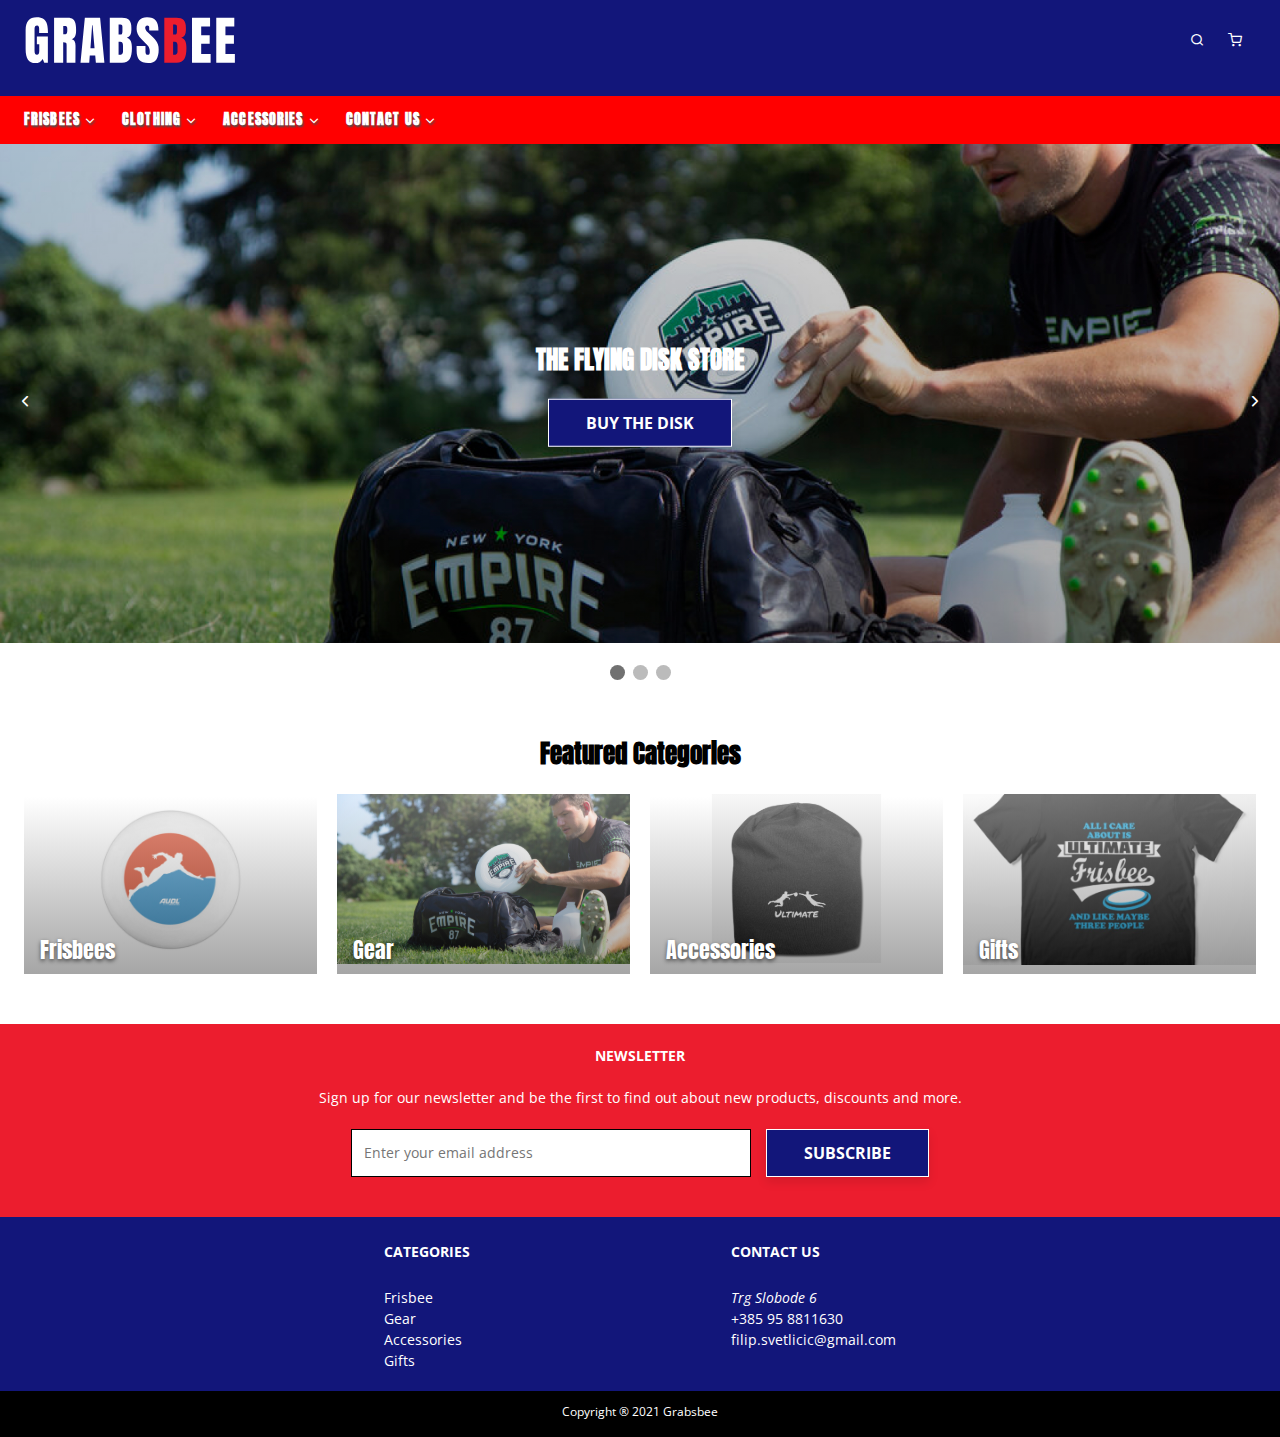
<file: index.html>
<!DOCTYPE html>
<html lang="en">
    <head>
        <meta charset="UTF-8" />
        <meta http-equiv="X-UA-Compatible" content="IE=edge" />
        <meta name="viewport" content="width=device-width, initial-scale=1.0" />
        <meta name="title" content="Grabsee" />
        <title>Grabsee - Best place to get profi frisbee gear</title>
        <link href="./style.css" rel="stylesheet" type="text/css" />
        <link href="https://fonts.googleapis.com/css2?family=Open+Sans:wght@400;600&display=swap" rel="stylesheet"/>
        <link href="https://fonts.googleapis.com/css2?family=Anton&display=swap" rel="stylesheet"/>
    </head>
    <body>
        <header class="header">
            <div class="container header__content">
                <h2 class="logo">
                    <a href="./index.html" class="logo__link">
                        <img src="./assets/img/grabsbee.svg" alt="Grabsee Webshop logo" class="logo__img">
                    </a>
                </h2>
    
                <ul class="header__drawers-list">
                    <li class="header__drawers-list__item">
                        <button id="showSearch" class="button--no-styles header__buttons">
                            <span class="icon-search"></span> 
                            <span class="visualy-hidden">Search From Trigger</span>
                        </button>
                        <div id="overlaySearch" class="overlay-search"></div>
                        <div id="searchTab" class="visualy-search-area">
                            <form>
                                <div>
                                    <div class="search-area__tab">
                                        <legend tabindex="0" class="visualy-hidden">Grabsee search form</legend>
                                        <label tabindex="0" for="search" class="visualy-hidden">Search entire store here..</label>
                                        <input class="tab__search" name="search" type="search" placeholder="Search entire store here.." aria-label="Search through site content">
                                        <button class="button--no-styles button_search">
                                            <span class="icon-search"></span>
                                            <span class="visualy-hidden">Search it</span>
                                        </button>
                                    </div>
                                    <div>
                                        <button id="closeSearch" class="button--no-styles header__buttons close_search">
                                            <span>Close</span>
                                            <span class="icon-x-circle"></span>
                                        </button>
                                    </div>
                                </div>
                            </form>
                        </div>
                    </li>
                    
                    <li class="header__drawers-list__item">
                        <button id="showCart" class="button--no-styles header__buttons">
                            <span class="icon-shopping-cart"></span> 
                            <span class="visualy-hidden">Cart</span>
                        </button>
    
                        <div class="overlay-cart" id="overlay"></div>
    
                        <div class="visualy-shoping-cart" id="modal">
                            <button id="closeCart" class="button--no-styles close__button">
                                <span>Close</span>
                                <span class="icon-x-circle"></span>
                            </button>
                            <div  class="visualy-hidden">
                                <h2>
                                    <span class="shopping-cart__title">xy item in Cart</span>
                                </h2>
                                <p class="shopping-cart__status">Recently added items</p>
                                <div class="shopping-cart__content">
                                    <div class="shopping-cart__item">
                                        <div>
                                            <img src="assets/img/image 1.svg" alt="Item name 1">
                                        </div>
        
                                        <div>
                                            <h3>
                                                <a href="" class="shopping-cart__item-name">Inova Pulsar | Major league Ultimate</a>
                                            </h3>
                        
                                            <dl>
                                                <dt tabindex="0" class="shopping-cart__item-information">Color</dt>
                                                <dd tabindex="0" class="shopping-cart__item-content">Black</dd>
                                                <dt tabindex="0" class="visualy shopping-cart__item-information">Price</dt>
                                                <dd tabindex="0" class="shopping-cart__item-content">10$</dd>
                                                <dt tabindex="0" class="shopping-cart__item-information">Qty:</dt>
                                                <dd class="shopping-cart__item-content">
                                                    <form>
                                                        <fieldset>
                                                            <legend class="visualy-hidden">Items qty form</legend>
                                                            <label for="qty" class="visualy-hidden">Items in Cart</label>
                                                            <input name="qty" type="number" class="shopping-cart__qty">
                                                        </fieldset>
                                                    </form>
                                                </dd>
                                            </dl>
                                            <div class="shopping-cart__edit">
                                                <a class="icon-edit edit"></an>
                                                <a class="icon-trash delete"></a>
                                            </div>
                                        </div>
                                    </div>
                                    <div class="shopping-cart__item">
                                        <div>
                                            <img src="assets/img/image 1.png" alt="Item name 2">
                                        </div>
        
                                        <div class="shopping-cart__item-information">
    
                                            <h3 class="shopping-cart__item-name">
                                                <a href="" class="shopping-cart__item-name">Inova Pulsar | Major league Ultimate</a>
                                            </h3>
                        
                                            <dl>
                                                <dt tabindex="0" class="shopping-cart__item-information">Color</dt>
                                                <dd tabindex="0" class="shopping-cart__item-content">Orange</dd>
                                                <dt tabindex="0" class="visualy shopping-cart__item-information">Price</dt>
                                                <dd tabindex="0" class="shopping-cart__item-content">10$</dd>
                                                <dt tabindex="0" class="shopping-cart__item-information">Qty:</dt>
                                                <dd class="shopping-cart__item-content">
                                                    <form>
                                                        <fieldset>
                                                            <legend class="visualy-hidden">Items qty form</legend>
                                                            <label for="qty" class="visualy-hidden">Items in Cart</label>
                                                            <input name="qty" type="number" class="shopping-cart__qty">
                                                        </fieldset>
                                                    </form>
                                                </dd>
                                            </dl>
    
                                            <div class="shopping-cart__edit">
                                                <a class="icon-edit edit"></a>
                                                <a class="icon-trash delete"></a>
                                            </div>
                                        </div>
                                    </div>
                                </div>
                                <hr>
                                <table>
                                    <caption class="visualy-hidden">Your Cart Totals table</caption>
                                    <tbody>
                                        <tr>
                                            <th tabindex="0">Subtotal</th>
                                            <td tabindex="0">$$</td>
                                        </tr>
                                    </tbody>
                                </table>
                                <hr>
                                <div class="shopping-cart__interaction">
                                    <a href="" title="Back to Cart page" class="shopping-cart__interaction-edit">View and edit cart</a>
                                    <button class="button button--primary">Proceed to checkout</button>
                                </div>
                            </div>
                            <div class="shopping-cart__empty">
                                <strong>You have no items in your shopping cart.</strong>
                            </div>
                        </div>
                    </li>
    
                    <li class="header__drawers-list__item">
                        <button id="showNav" class="button--no-styles header__buttons visualy-hidden--desktop">
                            <span class="icon-menu"></span> 
                            <span class="visualy-hidden">Navigation Trigger</span>
                        </button>
                        
                       <div id="navMenu" class="navigation__list">
                          <h2 class="navigation__list-title visualy-hidden--desktop">Menu</h2>
                        <nav>
                            <ul class="container navigation__inner">
                                <li class="navigation__inner-item">
                                    <h2 class="navigation__inner-title" data-view="frisbees">Frisbees<span class="icon-chevron-down navigation__icon"></span></h2>
                                    
                                    <div class="navigation__inner-content frisbees">
                                        <div class="navigation__content">
                                            <h3 tabindex="0" class="navigation__content-title">Ultimate Frisbees</h3>
        
                                            <ul class="visualy-hidden--mobile">
                                                <li><a href="./layout-category-listing.html" class="navigation-content-links">Innova Pulsar</a></li>
                                                <li><a href="./layout-category-listing.html" class="navigation-content-links">Xcom</a></li>
                                                <li><a href="./layout-category-listing.html" class="navigation-content-links">Aviator - Marvel Captian America</a></li>
                                            </ul>
                                        </div>
        
                                        <div class="navigation__content">
                                            <h3 tabindex="0"class="navigation__content-title">Recreational</h3>
        
                                            <ul class="visualy-hidden--mobile">
                                                <li><a href="./layout-category-listing.html" class="navigation-content-links">Nite</a></li>
                                                <li><a href="./layout-category-listing.html" class="navigation-content-links">Yikin</a></li>
                                            </ul>
                                        </div>
        
                                        <div class="navigation__content">
                                            <h3 class="navigation__content-title">Contact us</h3>
        
                                            <ul class="visualy-hidden--mobile">
                                                <li tabindex="0" class="navigation-content-links">Trg Slobode 6</li>
                                                <li><a href="tel:+385958811630" class="navigation-content-links">+385 95 8811630</a></li>
                                                <li><a href="mailto:filip.svetlicic@gmail.com" class="navigation-content-links">filip.svetlicic@gmail.com</a></li>
                                            </ul>
                                        </div>
                                    </div>
                                </li>
                                <li class="navigation__inner-item">
                                    <h2 class="navigation__inner-title" data-view="clothing">Clothing<span class="icon-chevron-down navigation__icon"></span></h2>
                                    
                                    <div class="navigation__inner-content clothing">
                                        <div class="navigation__content">
                                            <h3 tabindex="0" class="navigation__content-title">Ultimate Frisbees</h3>
        
                                            <ul class="visualy-hidden--mobile">
                                                <li><a href="./layout-category-listing.html" class="navigation-content-links">Innova Pulsar</a></li>
                                                <li><a href="./layout-category-listing.html" class="navigation-content-links">Xcom</a></li>
                                                <li><a href="./layout-category-listing.html" class="navigation-content-links">Aviator - Marvel Captian America</a></li>
                                            </ul>
                                        </div>
        
                                        <div class="navigation__content">
                                            <h3 tabindex="0"class="navigation__content-title">Recreational</h3>
        
                                            <ul class="visualy-hidden--mobile">
                                                <li><a href="./layout-category-listing.html" class="navigation-content-links">Nite</a></li>
                                                <li><a href="./layout-category-listing.html" class="navigation-content-links">Yikin</a></li>
                                            </ul>
                                        </div>
        
                                        <div class="navigation__content">
                                            <h3 class="navigation__content-title">Contact us</h3>
        
                                            <ul class="visualy-hidden--mobile">
                                                <li tabindex="0" class="navigation-content-links">Trg Slobode 6</li>
                                                <li><a href="tel:+385958811630" class="navigation-content-links">+385 95 8811630</a></li>
                                                <li><a href="mailto:filip.svetlicic@gmail.com" class="navigation-content-links">filip.svetlicic@gmail.com</a></li>
                                            </ul>
                                        </div>
                                    </div>
                                </li>
                                <li>
                                    <h2 class="navigation__inner-title">Accessories<span class="icon-chevron-down navigation__icon"></span></h2>
                                </li>
                                <li>
                                    <h2 class="navigation__inner-title">Contact us<span class="icon-chevron-down navigation__icon"></span></h2>
                                </li>
                            </ul>
    
                            <button id="closeNav" class="button--no-styles header__buttons menu_button">
                                <span>Close</span>
                                <span class="icon-x-circle"></span>
                            </button>
                        </nav>
                    </div>
    
                    </li>
                </ul>
            </div>
        </header>
        
        <main>
            <section>
                <ul class="hero-slider-list">
                    <li class="hero-slider-list__item">
                        <div class="hero-slider-item fade">
                            <div class="hero-slider-item__inner">
                                <h2 class="hero-slider-item__title">The flying disk store</h2>
                                <a href="./layout-category-listing.html" class="button button--primary">Buy the disk</a>
                            </div>
                            <picture class="hero-slider-item__banner">
                                <source srcset="./assets/img/home-page/slider/slide-1-desktop.jpg" media="(min-width: 1024px)"/>
                                <source srcset="./assets/img/home-page/slider/slide-1-mob.jpg" />
                                <img src="./assets/img/home-page/slider/slide-1-desktop.jpg" alt="Hero Slide 01"/>
                            </picture>
                        </div>
                    </li>
                    <li class="hero-slider-list__item">
                        <div class="hero-slider-item fade">
                            <div class="hero-slider-item__inner">
                                <h2 class="hero-slider-item__title">The flying disk store</h2>
                                <a href="./layout-category-listing.html" class="button button--primary">Buy the disk</a>
                            </div>
                            <picture class="hero-slider-item__banner">
                                <source srcset="./assets/img/home-page/slider/slide-1-desktop.jpg" media="(min-width: 1024px)"/>
                                <source srcset="./assets/img/home-page/slider/slide-1-mob.jpg" />
                                <img src="./assets/img/home-page/slider/slide-1-desktop.jpg" alt="Hero Slide 01"/>
                            </picture>
                        </div>
                    </li>
                    <li class="hero-slider-list__item">
                        <div class="hero-slider-item fade">
                            <div class="hero-slider-item__inner">
                                <h2 class="hero-slider-item__title">The flying disk store</h2>
                                <a href="./layout-category-listing.html" class="button button--primary">Buy the disk</a>
                            </div>
                            <picture class="hero-slider-item__banner">
                                <source srcset="./assets/img/home-page/slider/slide-1-desktop.jpg" media="(min-width: 1024px)"/>
                                <source srcset="./assets/img/home-page/slider/slide-1-mob.jpg" />
                                <img src="./assets/img/home-page/slider/slide-1-desktop.jpg" alt="Hero Slide 01"/>
                            </picture>
                        </div>
                    </li>
                    <a class="prev" onclick="plusSlides(-1)"><span class="icon-chevron-left"></span></a>
                    <a class="next" onclick="plusSlides(1)"><span class="icon-chevron-right"></span></a>
                </ul>
                <br>
                <div class="dots-content">
                    <span class="dot" onclick="currentSlide(0)"></span> 
                    <span class="dot" onclick="currentSlide(1)"></span> 
                    <span class="dot" onclick="currentSlide(2)"></span> 
                </div>
            </section>
        
            <section class="container featured-categories">
                <h2 tabindex="0" class="featured-categories__title">Featured Categories</h2>
        
                <ul class="featured-categories__list">
                    <li class="featured-categories__item">
                        <picture class="featured__categories-banner">
                            <source srcset="assets/img/Rectangle 2-mobile.svg"/>
                            <source srcset="assets/img/Rectangle 2.jpg" media="(min-width: 1024px)" />
                            <img src="assets/img/Rectangle 2.jpg" alt="Frisbee categories" />
                        </picture>
                        <a href="/layout-category-listing.html" class="featured-categories__inner">Frisbees</a>
                    </li>
                    <li class="featured-categories__item">
                        <picture class="featured-categories__banner">
                            <source srcset="assets/img/Rectangle 3-mobile.svg"/>
                            <source srcset="assets/img/Rectangle 4.svg" media="(min-width: 1024px)" />
                            <img src="assets/img/Rectangle 4.svg" alt="Gear categories" />
                        </picture>
                        <a href="" class="featured-categories__inner">Gear</a>
                    </li>
                    <li class="featured-categories__item">
                        <picture class="featured-categories__banner">
                            <source srcset="assets/img/Rectangle 3-mobile.png"/>
                            <source srcset="assets/img/Rectangle 2.svg" media="(min-width: 1024px)" />
                            <img src="assets/img/Rectangle 2.svg" alt="Accessories categories" />
                        </picture>
                        <a href="" class="featured-categories__inner">Accessories</a>
                    </li>
                    <li class="featured-categories__item">
                        <picture class="featured-categories__banner">
                           <source srcset="assets/img/Rectangle 3-mobile.jpg" />
                           <source srcset="assets/img/Rectangle 4.png" media="(min-width: 1024px)" />
                           <img src="assets/img/Rectangle 4.png" alt="Gifts categories" />
                        </picture>
                        <a href="" class="featured-categories__inner">Gifts</a>
                    </li>
                </ul>
            </section> 
        </main>

        <footer class="footer">
            <section class="newsletter__deatils">
                <div class="container">
                    <h2 class="newsletter__title">Newsletter</h2>
                    <p tabindex="0">Sign up for our newsletter and be the first to find out about new products, discounts and more.</p>
                    <form action="">
                        <fieldset class="newsletter__content">
                            <legend class="visualy-hidden">Grabsee Newsletter Form</legend> 
                            <label class="visualy-hidden" for="newsletter" tabindex="0">Enter your email in order to become the Grabsee subscriber</label>
                            <input class="newsletter__email" placeholder="Enter your email address" name="newsletter" type="email">
                            <button class="button button--primary" type="submit">Subscribe</button>
                        </fieldset>
                    </form>
                </div>
            </section>
      
            <section class="summary">
                <div class="container summary__content">
                    <div class="footer-details">
                        <div id="showCategories" class="footer-details__inner">
                            <h2 class="footer__title footer-details__inner-title">Categories</h2>
                            <span id="chevronDown" class="icon-chevron-down footer-details__inner-icon"></span>
                        </div>
                        <div id="footerCategories" class="footer-details__content">
                            <ul>
                                <li><a class="footer-details__content-links" href="">Frisbee</a></li>
                                <li><a class="footer-details__content-links" href="">Gear</a></li>
                                <li><a class="footer-details__content-links" href="">Accessories</a></li>
                                <li><a class="footer-details__content-links" href="">Gifts</a></li>
                            </ul>
                        </div>
                    </div>
                    <div id="showContact" class="footer-details">
                        <div class="footer-details__inner">
                            <h2 class="footer__title footer-details__inner-title">Contact us</h2>
                            <span class="icon-chevron-down footer-details__inner-icon"></span>
                        </div>
                        <div id="footerContact" class="footer-details__content">
                            <ul>
                               <li tabindex="0"><address>Trg Slobode 6</address></li>
                               <li><a class="footer-details__content-links" href="tel:+385958811630">+385 95 8811630</a></li>
                               <li><a class="footer-details__content-links" href="mailto:filip.svetlicic@gmail.com">filip.svetlicic@gmail.com</a></li>
                            </ul>
                        </div>
                    </div>
                </div>
            </section>

            <div class="container copyright">
                <small class="copyright__text" tabindex="0">Copyright &reg; 2021 Grabsbee</small>
            </div>
        </footer>
        <script src="./assets/js/index.js"></script>
        <script src="./assets/js/main.js"></script>
  </body>
</html>
</file>
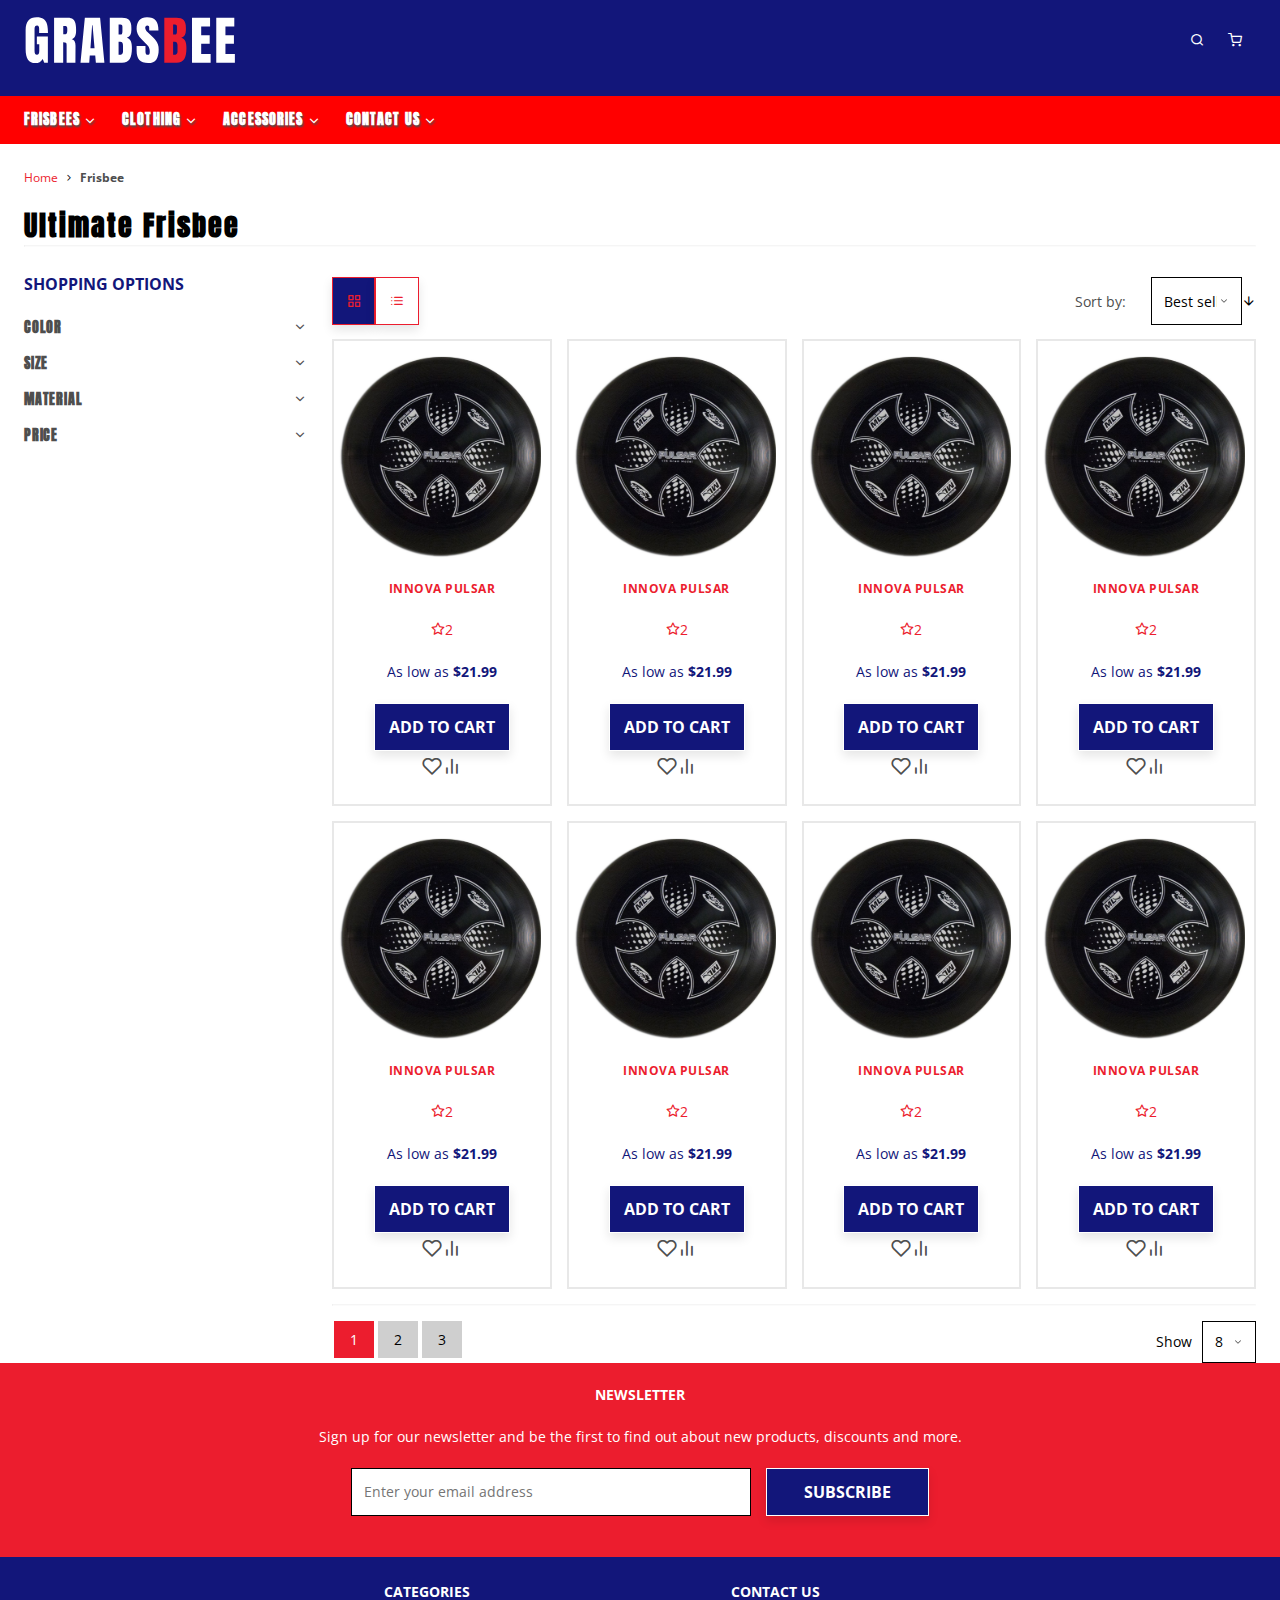
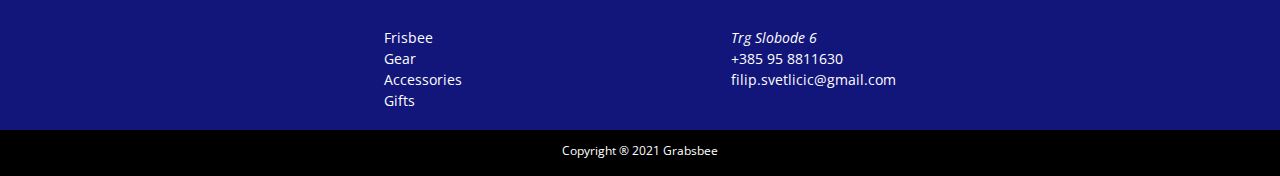
<file: layout-category-listing.html>
<!DOCTYPE html>
<html lang="en">
<head>
    <meta charset="UTF-8">
    <meta http-equiv="X-UA-Compatible" content="IE=edge">
    <meta name="viewport" content="width=device-width, initial-scale=1.0">
    <meta name="title" content="Inova Category Name">
    <title>Grabsee Category Name - Best place to get profi frisbee gear</title>

    <link href="./style.css" rel="stylesheet" type="text/css"/>

    <link
      href="https://fonts.googleapis.com/css2?family=Open+Sans:wght@400;600&display=swap"
      rel="stylesheet"
    />
 
    <link
      href="https://fonts.googleapis.com/css2?family=Anton&display=swap"
      rel="stylesheet"
    />
</head>

<body>

    <header class="header">
        <div class="container header__content">
            <h2 class="logo">
                <a href="./index.html" class="logo__link">
                    <img src="./assets/img/grabsbee.svg" alt="Grabsee Webshop logo" class="logo__img">
                </a>
            </h2>

            <ul class="header__drawers-list">
                <li class="header__drawers-list__item">
                    <button id="showSearch" class="button--no-styles header__buttons">
                        <span class="icon-search"></span> 
                        <span class="visualy-hidden">Search From Trigger</span>
                    </button>
                    <div id="overlaySearch" class="overlay-search"></div>
                    <div id="searchTab" class="visualy-search-area">
                        <form>
                            <div>
                                <div class="search-area__tab">
                                    <legend tabindex="0" class="visualy-hidden">Grabsee search form</legend>
                                    <label tabindex="0" for="search" class="visualy-hidden">Search entire store here..</label>
                                    <input class="tab__search" name="search" type="search" placeholder="Search entire store here.." aria-label="Search through site content">
                                    <button class="button--no-styles button_search">
                                        <span class="icon-search"></span>
                                        <span class="visualy-hidden">Search it</span>
                                    </button>
                                </div>
                                <div>
                                    <button id="closeSearch" class="button--no-styles header__buttons close_search">
                                        <span>Close</span>
                                        <span class="icon-x-circle"></span>
                                    </button>
                                </div>
                            </div>
                        </form>
                    </div>
                </li>
                
                <li class="header__drawers-list__item">
                    <button id="showCart" class="button--no-styles header__buttons">
                        <span class="icon-shopping-cart"></span> 
                        <span class="visualy-hidden">Cart</span>
                    </button>

                    <div class="overlay-cart" id="overlay"></div>

                    <div class="visualy-shoping-cart" id="modal">
                        <button id="closeCart" class="button--no-styles close__button">
                            <span>Close</span>
                            <span class="icon-x-circle"></span>
                        </button>
                        <div  class="visualy-hidden">
                            <h2>
                                <span class="shopping-cart__title">xy item in Cart</span>
                            </h2>
                            <p class="shopping-cart__status">Recently added items</p>
                            <div class="shopping-cart__content">
                                <div class="shopping-cart__item">
                                    <div>
                                        <img src="assets/img/image 1.svg" alt="Item name 1">
                                    </div>
    
                                    <div>
                                        <h3>
                                            <a href="" class="shopping-cart__item-name">Inova Pulsar | Major league Ultimate</a>
                                        </h3>
                    
                                        <dl>
                                            <dt tabindex="0" class="shopping-cart__item-information">Color</dt>
                                            <dd tabindex="0" class="shopping-cart__item-content">Black</dd>
                                            <dt tabindex="0" class="visualy shopping-cart__item-information">Price</dt>
                                            <dd tabindex="0" class="shopping-cart__item-content">10$</dd>
                                            <dt tabindex="0" class="shopping-cart__item-information">Qty:</dt>
                                            <dd class="shopping-cart__item-content">
                                                <form>
                                                    <fieldset>
                                                        <legend class="visualy-hidden">Items qty form</legend>
                                                        <label for="qty" class="visualy-hidden">Items in Cart</label>
                                                        <input name="qty" type="number" class="shopping-cart__qty">
                                                    </fieldset>
                                                </form>
                                            </dd>
                                        </dl>
                                        <div class="shopping-cart__edit">
                                            <a class="icon-edit edit"></an>
                                            <a class="icon-trash delete"></a>
                                        </div>
                                    </div>
                                </div>
                                <div class="shopping-cart__item">
                                    <div>
                                        <img src="assets/img/image 1.png" alt="Item name 2">
                                    </div>
    
                                    <div class="shopping-cart__item-information">

                                        <h3 class="shopping-cart__item-name">
                                            <a href="" class="shopping-cart__item-name">Inova Pulsar | Major league Ultimate</a>
                                        </h3>
                    
                                        <dl>
                                            <dt tabindex="0" class="shopping-cart__item-information">Color</dt>
                                            <dd tabindex="0" class="shopping-cart__item-content">Orange</dd>
                                            <dt tabindex="0" class="visualy shopping-cart__item-information">Price</dt>
                                            <dd tabindex="0" class="shopping-cart__item-content">10$</dd>
                                            <dt tabindex="0" class="shopping-cart__item-information">Qty:</dt>
                                            <dd class="shopping-cart__item-content">
                                                <form>
                                                    <fieldset>
                                                        <legend class="visualy-hidden">Items qty form</legend>
                                                        <label for="qty" class="visualy-hidden">Items in Cart</label>
                                                        <input name="qty" type="number" class="shopping-cart__qty">
                                                    </fieldset>
                                                </form>
                                            </dd>
                                        </dl>

                                        <div class="shopping-cart__edit">
                                            <a class="icon-edit edit"></a>
                                            <a class="icon-trash delete"></a>
                                        </div>
                                    </div>
                                </div>
                            </div>
                            <hr>
                            <table>
                                <caption class="visualy-hidden">Your Cart Totals table</caption>
                                <tbody>
                                    <tr>
                                        <th tabindex="0">Subtotal</th>
                                        <td tabindex="0">$$</td>
                                    </tr>
                                </tbody>
                            </table>
                            <hr>
                            <div class="shopping-cart__interaction">
                                <a href="" title="Back to Cart page" class="shopping-cart__interaction-edit">View and edit cart</a>
                                <button class="button button--primary">Proceed to checkout</button>
                            </div>
                        </div>
                        <div class="shopping-cart__empty">
                            <strong>You have no items in your shopping cart.</strong>
                        </div>
                    </div>
                </li>

                <li class="header__drawers-list__item">
                    <button id="showNav" class="button--no-styles header__buttons visualy-hidden--desktop">
                        <span class="icon-menu"></span> 
                        <span class="visualy-hidden">Navigation Trigger</span>
                    </button>
                    
                   <div id="navMenu" class="navigation__list">
                      <h2 class="navigation__list-title visualy-hidden--desktop">Menu</h2>
                    <nav>
                        <ul class="container navigation__inner">
                            <li class="navigation__inner-item">
                                <h2 class="navigation__inner-title" data-view="frisbees">Frisbees<span class="icon-chevron-down navigation__icon"></span></h2>
                                
                                <div class="navigation__inner-content frisbees">
                                    <div class="navigation__content">
                                        <h3 tabindex="0" class="navigation__content-title">Ultimate Frisbees</h3>
    
                                        <ul class="visualy-hidden--mobile">
                                            <li><a href="./layout-category-listing.html" class="navigation-content-links">Innova Pulsar</a></li>
                                            <li><a href="./layout-category-listing.html" class="navigation-content-links">Xcom</a></li>
                                            <li><a href="./layout-category-listing.html" class="navigation-content-links">Aviator - Marvel Captian America</a></li>
                                        </ul>
                                    </div>
    
                                    <div class="navigation__content">
                                        <h3 tabindex="0"class="navigation__content-title">Recreational</h3>
    
                                        <ul class="visualy-hidden--mobile">
                                            <li><a href="./layout-category-listing.html" class="navigation-content-links">Nite</a></li>
                                            <li><a href="./layout-category-listing.html" class="navigation-content-links">Yikin</a></li>
                                        </ul>
                                    </div>
    
                                    <div class="navigation__content">
                                        <h3 class="navigation__content-title">Contact us</h3>
    
                                        <ul class="visualy-hidden--mobile">
                                            <li tabindex="0" class="navigation-content-links">Trg Slobode 6</li>
                                            <li><a href="tel:+385958811630" class="navigation-content-links">+385 95 8811630</a></li>
                                            <li><a href="mailto:filip.svetlicic@gmail.com" class="navigation-content-links">filip.svetlicic@gmail.com</a></li>
                                        </ul>
                                    </div>
                                </div>
                            </li>
                            <li class="navigation__inner-item">
                                <h2 class="navigation__inner-title" data-view="clothing">Clothing<span class="icon-chevron-down navigation__icon"></span></h2>
                                
                                <div class="navigation__inner-content clothing">
                                    <div class="navigation__content">
                                        <h3 tabindex="0" class="navigation__content-title">Ultimate Frisbees</h3>
    
                                        <ul class="visualy-hidden--mobile">
                                            <li><a href="./layout-category-listing.html" class="navigation-content-links">Innova Pulsar</a></li>
                                            <li><a href="./layout-category-listing.html" class="navigation-content-links">Xcom</a></li>
                                            <li><a href="./layout-category-listing.html" class="navigation-content-links">Aviator - Marvel Captian America</a></li>
                                        </ul>
                                    </div>
    
                                    <div class="navigation__content">
                                        <h3 tabindex="0"class="navigation__content-title">Recreational</h3>
    
                                        <ul class="visualy-hidden--mobile">
                                            <li><a href="./layout-category-listing.html" class="navigation-content-links">Nite</a></li>
                                            <li><a href="./layout-category-listing.html" class="navigation-content-links">Yikin</a></li>
                                        </ul>
                                    </div>
    
                                    <div class="navigation__content">
                                        <h3 class="navigation__content-title">Contact us</h3>
    
                                        <ul class="visualy-hidden--mobile">
                                            <li tabindex="0" class="navigation-content-links">Trg Slobode 6</li>
                                            <li><a href="tel:+385958811630" class="navigation-content-links">+385 95 8811630</a></li>
                                            <li><a href="mailto:filip.svetlicic@gmail.com" class="navigation-content-links">filip.svetlicic@gmail.com</a></li>
                                        </ul>
                                    </div>
                                </div>
                            </li>
                            <li>
                                <h2 class="navigation__inner-title">Accessories<span class="icon-chevron-down navigation__icon"></span></h2>
                            </li>
                            <li>
                                <h2 class="navigation__inner-title">Contact us<span class="icon-chevron-down navigation__icon"></span></h2>
                            </li>
                        </ul>

                        <button id="closeNav" class="button--no-styles header__buttons menu_button">
                            <span>Close</span>
                            <span class="icon-x-circle"></span>
                        </button>
                    </nav>
                </div>

                </li>
            </ul>
        </div>
    </header>



    <div class="container">
        <ul class="breadcrumb breadcrumb_category" aria-label="breadcrumb">
            <li class="breadcrumb__item" aria-label="breadcrumb">
                <a class="breadcrumb__link" href="/index.html" title="Grabsee Home">Home</a>
            </li>
            <span class="breadcrumb__icon"></span>
            <li class="breadcrumb__item breadcrumb__item_three" aria-label="breadcrumb" aria-current="location" tabindex="0">Frisbee</li>
        </ul>

        <h1 class="main__title">Ultimate Frisbee</h1>

        <hr class="main__line">
    </div>

    <div class="container categories__content">
        <main class="main__content">

            <section>
                <button id="showSidebar" class="button button--secondary visualy-hidden--desktop">Shop by <span class="icon-plus-circle"></span></button>
    
                <div class="toolbar">

                    <div class="links">
                        <ul class="toolbar__buttons">
                            <li>
                                <button class="button button--secondary toolbar__button li-grid active" data-view = "grid-view" title="Grid View">
                                    <span class="icon-grid"></span>
                                </button>
                            </li>
                            <li>
                                <button class="button button--secondary toolbar__button li-list" data-view = "list-view" title="List View">
                                    <span class="icon-list"></span>
                                </button>
                            </li>
                        </ul>
                    </div>

                    <div class="toolbar__sort">
                        <label for="sort-by" class="toolbar__sort__title">Sort by:</label>
                        <select type="select" name="sort-by" id="sort-by">
                            <option value="best-sellers">Best seller</option>
                            <option value="price">Price</option>
                            
                        </select>
                        <button class="" title="Set direction"><span class="icon-arrow-down"></span></button>
                    </div>
                </div>

                <div class="view-main">
                    <div class="view-wrap grid-view" style="display: grid;">
                        <div class="product">
                            <picture class="product-list__pic">
                                <a href="/layout-product-page.html"><img src="assets/img/product-item/image 2.svg" alt="Product image"></a>
                            </picture>
    
                            <div class="product__info">
                                <h2 class="product__list__title">Innova Pulsar</h2>
                                
                                <div class="rating__summary">
                                   <span class="icon-star"></span>
                                   <p class="rating__num">2</p>
                                </div>
    
                                <p class="price">As low as <strong>$21.99</strong></p>
    
                                <form action="" class="product_form">
                                    <input type="hidden" name="product" value="">
                                    <button type="submit" class="button button--primary product__button">Add to Cart</button>
                                </form>
                                <ul class="product__icons">
                                    <li>
                                       <a href="" title="Add to wishlist"><span class="icon-heart product__icon"></span></a>
                                    </li>
                                    <li>
                                       <a href="" title="Add to Compare"><span class="icon-bar-chart product__icon"></span></a>
                                    </li>
                                </ul>
                            </div>
                        </div>
                        <div class="product">
                            <picture class="product-list__pic">
                                <a href="/layout-product-page.html"><img src="assets/img/product-item/image 2.svg" alt="Product image"></a>
                            </picture>
    
                            <div class="product__info">
                                <h2 class="product__list__title">Innova Pulsar</a></h2>
                                
                                <div class="rating__summary">
                                   <span class="icon-star"></span>
                                   <p class="rating__num">2</p>
                                </div>
    
                                <p class="price">As low as <strong>$21.99</strong></p>
    
                                <form action="" class="product_form">
                                    <input type="hidden" name="product" value="">
                                    <button type="submit" class="button button--primary product__button">Add to Cart</button>
                                </form>
                                <ul class="product__icons">
                                    <li>
                                       <a href="" title="Add to wishlist"><span class="icon-heart product__icon"></span></a>
                                    </li>
                                    <li>
                                       <a href="" title="Add to Compare"><span class="icon-bar-chart product__icon"></span></a>
                                    </li>
                                </ul>
                            </div>
                        </div> 
                        <div class="product">
                            <picture class="product-list__pic">
                                <a href="/layout-product-page.html"><img src="assets/img/product-item/image 2.svg" alt="Product image"></a>
                            </picture>
    
                            <div class="product__info">
                                <h2 class="product__list__title">Innova Pulsar</a></h2>
                                
                                <div class="rating__summary">
                                   <span class="icon-star"></span>
                                   <p class="rating__num">2</p>
                                </div>
    
                                <p class="price">As low as <strong>$21.99</strong></p>
    
                                <form action="" class="product_form">
                                    <input type="hidden" name="product" value="">
                                    <button type="submit" class="button button--primary product__button">Add to Cart</button>
                                </form>
                                <ul class="product__icons">
                                    <li>
                                       <a href="" title="Add to wishlist"><span class="icon-heart product__icon"></span></a>
                                    </li>
                                    <li>
                                       <a href="" title="Add to Compare"><span class="icon-bar-chart product__icon"></span></a>
                                    </li>
                                </ul>
                            </div>
                        </div> 
                        <div class="product">
                            <picture class="product-list__pic">
                                <a href="/layout-product-page.html"><img src="assets/img/product-item/image 2.svg" alt="Product image"></a>
                            </picture>
    
                            <div class="product__info">
                                <h2 class="product__list__title">Innova Pulsar</a></h2>
                                
                                <div class="rating__summary">
                                   <span class="icon-star"></span>
                                   <p class="rating__num">2</p>
                                </div>
    
                                <p class="price">As low as <strong>$21.99</strong></p>
    
                                <form action="" class="product_form">
                                    <input type="hidden" name="product" value="">
                                    <button type="submit" class="button button--primary product__button">Add to Cart</button>
                                </form>
                                <ul class="product__icons">
                                    <li>
                                       <a href="" title="Add to wishlist"><span class="icon-heart product__icon"></span></a>
                                    </li>
                                    <li>
                                       <a href="" title="Add to Compare"><span class="icon-bar-chart product__icon"></span></a>
                                    </li>
                                </ul>
                            </div>
                        </div> 
                        <div class="product">
                            <picture class="product-list__pic">
                                <a href="/layout-product-page.html"><img src="assets/img/product-item/image 2.svg" alt="Product image"></a>
                            </picture>
    
                            <div class="product__info">
                                <h2 class="product__list__title">Innova Pulsar</a></h2>
                                
                                <div class="rating__summary">
                                   <span class="icon-star"></span>
                                   <p class="rating__num">2</p>
                                </div>
    
                                <p class="price">As low as <strong>$21.99</strong></p>
    
                                <form action="" class="product_form">
                                    <input type="hidden" name="product" value="">
                                    <button type="submit" class="button button--primary product__button">Add to Cart</button>
                                </form>
                                <ul class="product__icons">
                                    <li>
                                       <a href="" title="Add to wishlist"><span class="icon-heart product__icon"></span></a>
                                    </li>
                                    <li>
                                       <a href="" title="Add to Compare"><span class="icon-bar-chart product__icon"></span></a>
                                    </li>
                                </ul>
                            </div>
                        </div> 
                        <div class="product">
                            <picture class="product-list__pic">
                                <a href="/layout-product-page.html"><img src="assets/img/product-item/image 2.svg" alt="Product image"></a>
                            </picture>
    
                            <div class="product__info">
                                <h2 class="product__list__title">Innova Pulsar</a></h2>
                                
                                <div class="rating__summary">
                                   <span class="icon-star"></span>
                                   <p class="rating__num">2</p>
                                </div>
    
                                <p class="price">As low as <strong>$21.99</strong></p>
    
                                <form action="" class="product_form">
                                    <input type="hidden" name="product" value="">
                                    <button type="submit" class="button button--primary product__button">Add to Cart</button>
                                </form>
                                <ul class="product__icons">
                                    <li>
                                       <a href="" title="Add to wishlist"><span class="icon-heart product__icon"></span></a>
                                    </li>
                                    <li>
                                       <a href="" title="Add to Compare"><span class="icon-bar-chart product__icon"></span></a>
                                    </li>
                                </ul>
                            </div>
                        </div> 
                        <div class="product">
                            <picture class="product-list__pic">
                                <a href="/layout-product-page.html"><img src="assets/img/product-item/image 2.svg" alt="Product image"></a>
                            </picture>
    
                            <div class="product__info">
                                <h2 class="product__list__title">Innova Pulsar</a></h2>
                                
                                <div class="rating__summary">
                                   <span class="icon-star"></span>
                                   <p class="rating__num">2</p>
                                </div>
    
                                <p class="price">As low as <strong>$21.99</strong></p>
    
                                <form action="" class="product_form">
                                    <input type="hidden" name="product" value="">
                                    <button type="submit" class="button button--primary product__button">Add to Cart</button>
                                </form>
                                <ul class="product__icons">
                                    <li>
                                       <a href="" title="Add to wishlist"><span class="icon-heart product__icon"></span></a>
                                    </li>
                                    <li>
                                       <a href="" title="Add to Compare"><span class="icon-bar-chart product__icon"></span></a>
                                    </li>
                                </ul>
                            </div>
                        </div> 
                        <div class="product">
                            <picture class="product-list__pic">
                                <a href="/layout-product-page.html"><img src="assets/img/product-item/image 2.svg" alt="Product image"></a>
                            </picture>
    
                            <div class="product__info">
                                <h2 class="product__list__title">Innova Pulsar</a></h2>
                                
                                <div class="rating__summary">
                                   <span class="icon-star"></span>
                                   <p class="rating__num">2</p>
                                </div>
    
                                <p class="price">As low as <strong>$21.99</strong></p>
    
                                <form action="" class="product_form">
                                    <input type="hidden" name="product" value="">
                                    <button type="submit" class="button button--primary product__button">Add to Cart</button>
                                </form>
                                <ul class="product__icons">
                                    <li>
                                       <a href="" title="Add to wishlist"><span class="icon-heart product__icon"></span></a>
                                    </li>
                                    <li>
                                       <a href="" title="Add to Compare"><span class="icon-bar-chart product__icon"></span></a>
                                    </li>
                                </ul>
                            </div>
                        </div>  
                    </div>
                    <div class="view-wrap list-view" style="display: none;">
                        <div class="product-list">
                            <picture class="product-list__pic">
                                <a href="/layout-product-page.html"><img src="assets/img/product-item/image 2.svg" alt="Product image"></a>
                            </picture>
    
                            <div class="product__info">
                                <h2 class="product__list__title">Innova Pulsar</a></h2>
                                
                                <div class="rating__summary">
                                   <span class="icon-star"></span>
                                   <p class="rating__num">2</p>
                                </div>
    
                                <p class="price">As low as <strong>$21.99</strong></p>
    
                                <form action="" class="product_form">
                                    <input type="hidden" name="product" value="">
                                    <button type="submit" class="button button--primary product__button">Add to Cart</button>
                                </form>
                                <ul class="product__icons">
                                    <li>
                                       <a href="" title="Add to wishlist"><span class="icon-heart product__icon"></span></a>
                                    </li>
                                    <li>
                                       <a href="" title="Add to Compare"><span class="icon-bar-chart product__icon"></span></a>
                                    </li>
                                </ul>
                            </div>
                        </div>
                        <div class="product-list">
                            <picture class="product-list__pic">
                                <a href="/layout-product-page.html"><img src="assets/img/product-item/image 2.svg" alt="Product image"></a>
                            </picture>
    
                            <div class="product__info">
                                <h2 class="product__list__title">Innova Pulsar</a></h2>
                                
                                <div class="rating__summary">
                                   <span class="icon-star"></span>
                                   <p class="rating__num">2</p>
                                </div>
    
                                <p class="price">As low as <strong>$21.99</strong></p>
    
                                <form action="" class="product_form">
                                    <input type="hidden" name="product" value="">
                                    <button type="submit" class="button button--primary product__button">Add to Cart</button>
                                </form>
                                <ul class="product__icons">
                                    <li>
                                       <a href="" title="Add to wishlist"><span class="icon-heart product__icon"></span></a>
                                    </li>
                                    <li>
                                       <a href="" title="Add to Compare"><span class="icon-bar-chart product__icon"></span></a>
                                    </li>
                                </ul>
                            </div>
                        </div> 
                        <div class="product-list">
                            <picture class="product-list__pic">
                                <a href="/layout-product-page.html"><img src="assets/img/product-item/image 2.svg" alt="Product image"></a>
                            </picture>
    
                            <div class="product__info">
                                <h2 class="product__list__title">Innova Pulsar</a></h2>
                                
                                <div class="rating__summary">
                                   <span class="icon-star"></span>
                                   <p class="rating__num">2</p>
                                </div>
    
                                <p class="price">As low as <strong>$21.99</strong></p>
    
                                <form action="" class="product_form">
                                    <input type="hidden" name="product" value="">
                                    <button type="submit" class="button button--primary product__button">Add to Cart</button>
                                </form>
                                <ul class="product__icons">
                                    <li>
                                       <a href="" title="Add to wishlist"><span class="icon-heart product__icon"></span></a>
                                    </li>
                                    <li>
                                       <a href="" title="Add to Compare"><span class="icon-bar-chart product__icon"></span></a>
                                    </li>
                                </ul>
                            </div>
                        </div> 
                        <div class="product-list">
                            <picture class="product-list__pic">
                                <a href="/layout-product-page.html"><img src="assets/img/product-item/image 2.svg" alt="Product image"></a>
                            </picture>
    
                            <div class="product__info">
                                <h2 class="product__list__title">Innova Pulsar</a></h2>
                                
                                <div class="rating__summary">
                                   <span class="icon-star"></span>
                                   <p class="rating__num">2</p>
                                </div>
    
                                <p class="price">As low as <strong>$21.99</strong></p>
    
                                <form action="" class="product_form">
                                    <input type="hidden" name="product" value="">
                                    <button type="submit" class="button button--primary product__button">Add to Cart</button>
                                </form>
                                <ul class="product__icons">
                                    <li>
                                       <a href="" title="Add to wishlist"><span class="icon-heart product__icon"></span></a>
                                    </li>
                                    <li>
                                       <a href="" title="Add to Compare"><span class="icon-bar-chart product__icon"></span></a>
                                    </li>
                                </ul>
                            </div>
                        </div>  
                    </div>
                </div>
                
                <hr class="main__line bottom__line">

                <div class="bottom_options">
                    <ul class="pagination pagination__list">
                        <li class="pagination__item"><a class="pagination__link active">1</a></li>
                        <li class="pagination__item"><a class="pagination__link" href="">2</a></li>
                        <li class="pagination__item"><a class="pagination__link" href="">3</a></li>
                    </ul>

                    <div class="limiter">
                        <label for="limiter" class="limiter__title">Show</label>
                        <select name="limiter" id="limiter" type="select">
                            <option value="8">8</option>
                            <option value="16">16</option>
                            <option value="99">99</option>
                        </select>
                    </div>
                </div>
            </section>
        </main>

        <aside id="sidebar" class="layered-nav">
            <h2 class="layered-nav__title">Shopping options</h2>
            <button id="closeSidebar" class="button--no-styles header__buttons layerd-nav_button">
                <span>Close</span>
                <span class="icon-x-circle"></span>
            </button>

            <dl class="layered-nav__list">
                <dt id="bar" class="layered-nav__list-title" data-view="color">Color<span class="icon-chevron-down layered__icon"></span></dt>
                <dd class="layered-nav__list-options color">
                    <ul>
                        <li>
                            <a href="" class="option orange">Orange</a>
                        </li>
                        <li>
                            <a href="" class="option">Black</a>
                        </li>
                        <li>
                            <a href="" class="option">Blue</a>
                        </li>
                    </ul>
                </dd>
                <dt class="layered-nav__list-title" data-view="size">Size<span class="icon-chevron-down layered__icon"></span></dt>
                <dd class="layered-nav__list-options size">
                    <ul>
                        <li>
                            <input class="" type="checkbox" id="size_s" name="size_s">
                            <label for="size_s">S</label>
                        </li>
                        <li>
                            <input class="" type="checkbox" id="size_m" name="size_m">
                            <label for="size_m">M</label>
                        </li>
                        <li>
                            <input class="" type="checkbox" id="size_l" name="size_l">
                            <label for="size_l">L</label>
                        </li>
                    </ul>
                </dd>
                <dt class="layered-nav__list-title" data-view="material">Material<span class="icon-chevron-down layered__icon"></span></dt>
                <dd class="layered-nav__list-options material">
                    <ul>
                        <li>
                            <input class="" type="checkbox" id="material_pvc" name="material_pvc">
                            <label for="material_pvc">Strong PVC</label>
                        </li>
                        <li>
                            <input class="" type="checkbox" id="material_composit" name="material_composit">
                            <label for="material_composit">Carbon</label>
                        </li>
                    </ul>
                </dd>
                <dt class="layered-nav__list-title" data-view="price">Price<span class="icon-chevron-down layered__icon"></span></dt>
                <dd class="layered-nav__list-options price">
                    <input type="range" id="price_range" name="price_range">
                    <label for="price_range">Select price range</label>
                </dd>
            </dl>
        </aside>
    </div>

    <footer class="footer">
        <section class="newsletter__deatils">
            <div class="container">
                <h2 class="newsletter__title">Newsletter</h2>
                <p tabindex="0">Sign up for our newsletter and be the first to find out about new products, discounts and more.</p>
                <form action="">
                    <fieldset class="newsletter__content">
                        <legend class="visualy-hidden">Grabsee Newsletter Form</legend> 
                        <label class="visualy-hidden" for="newsletter" tabindex="0">Enter your email in order to become the Grabsee subscriber</label>
                        <input class="newsletter__email" placeholder="Enter your email address" name="newsletter" type="email">
                        <button class="button button--primary" type="submit">Subscribe</button>
                    </fieldset>
                </form>
            </div>
        </section>

        <section class="summary">
            <div class="container summary__content">
                <div class="footer-details">
                    <div id="showCategories" class="footer-details__inner">
                        <h2 class="footer__title footer-details__inner-title">Categories</h2>
                        <span id="chevronDown" class="icon-chevron-down footer-details__inner-icon"></span>
                    </div>
                    <div id="footerCategories" class="footer-details__content">
                        <ul>
                            <li><a class="footer-details__content-links" href="">Frisbee</a></li>
                            <li><a class="footer-details__content-links" href="">Gear</a></li>
                            <li><a class="footer-details__content-links" href="">Accessories</a></li>
                            <li><a class="footer-details__content-links" href="">Gifts</a></li>
                        </ul>
                    </div>
                </div>
                <div id="showContact" class="footer-details">
                    <div class="footer-details__inner">
                        <h2 class="footer__title footer-details__inner-title">Contact us</h2>
                        <span class="icon-chevron-down footer-details__inner-icon"></span>
                    </div>
                    <div id="footerContact" class="footer-details__content">
                        <ul>
                           <li tabindex="0"><address>Trg Slobode 6</address></li>
                           <li><a class="footer-details__content-links" href="tel:+385958811630">+385 95 8811630</a></li>
                           <li><a class="footer-details__content-links" href="mailto:filip.svetlicic@gmail.com">filip.svetlicic@gmail.com</a></li>
                        </ul>
                    </div>
                </div>
            </div>
        </section>

        <div class="container copyright">
            <small class="copyright__text" tabindex="0">Copyright &reg; 2021 Grabsbee</small>
        </div>
    </footer>
    <script src="./assets/js/main.js"></script>
    <script src="./assets/js/category.js"></script>
</body>
</html>
</file>
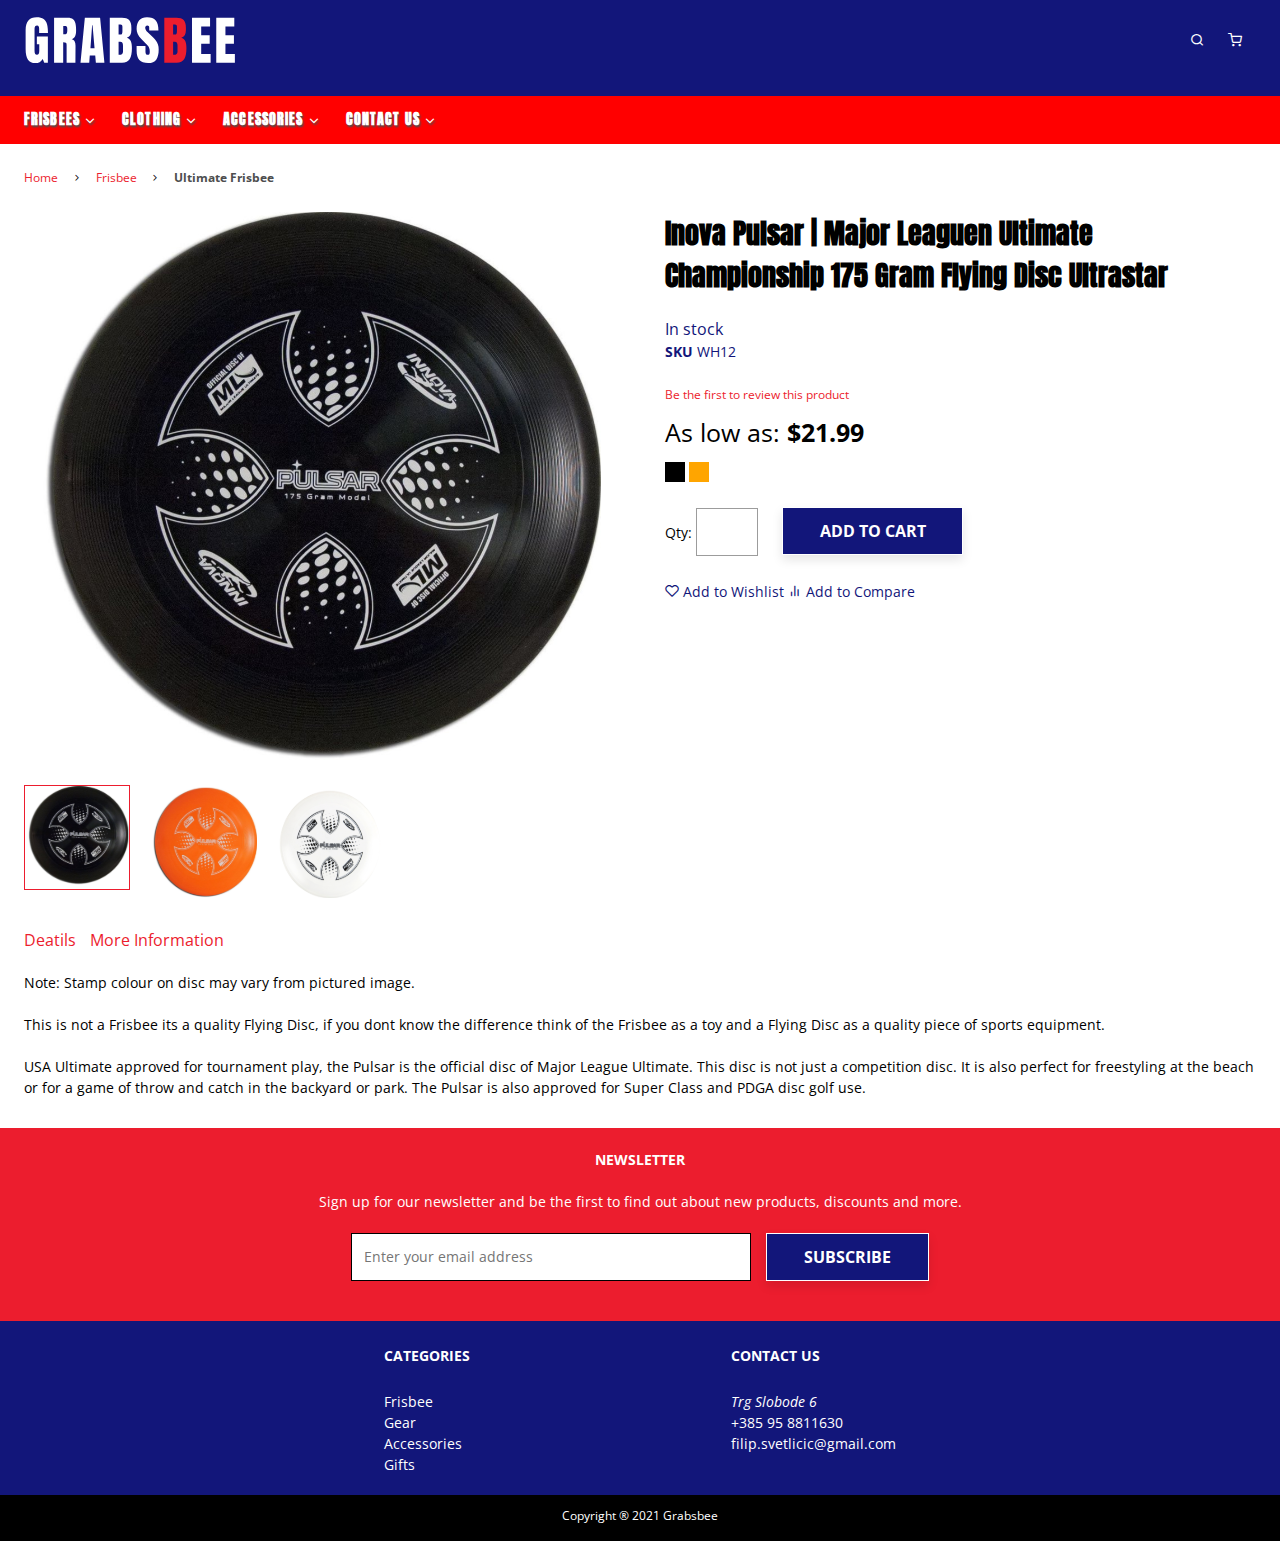
<file: layout-product-page.html>
<!DOCTYPE html>
<html lang="en">
<head>
    <meta charset="UTF-8">
    <meta http-equiv="X-UA-Compatible" content="IE=edge">
    <meta name="viewport" content="width=device-width, initial-scale=1.0">
    <meta name="title" content="Inova Product Name">
    <title>Product Name - Best place to get profi frisbee gear</title>

    <link href="./style.css" rel="stylesheet" type="text/css"/>

    <link
      href="https://fonts.googleapis.com/css2?family=Open+Sans:wght@400;600&display=swap"
      rel="stylesheet"
    />

    <link
      href="https://fonts.googleapis.com/css2?family=Anton&display=swap"
      rel="stylesheet"
    />
</head> 
<body>
    <header class="header">
        <div class="container header__content">
            <h2 class="logo">
                <a href="./index.html" class="logo__link">
                    <img src="./assets/img/grabsbee.svg" alt="Grabsee Webshop logo" class="logo__img">
                </a>
            </h2>

            <ul class="header__drawers-list">
                <li class="header__drawers-list__item">
                    <button id="showSearch" class="button--no-styles header__buttons">
                        <span class="icon-search"></span> 
                        <span class="visualy-hidden">Search From Trigger</span>
                    </button>
                    <div id="overlaySearch" class="overlay-search"></div>
                    <div id="searchTab" class="visualy-search-area">
                        <form>
                            <div>
                                <div class="search-area__tab">
                                    <legend tabindex="0" class="visualy-hidden">Grabsee search form</legend>
                                    <label tabindex="0" for="search" class="visualy-hidden">Search entire store here..</label>
                                    <input class="tab__search" name="search" type="search" placeholder="Search entire store here.." aria-label="Search through site content">
                                    <button class="button--no-styles button_search">
                                        <span class="icon-search"></span>
                                        <span class="visualy-hidden">Search it</span>
                                    </button>
                                </div>
                                <div>
                                    <button id="closeSearch" class="button--no-styles header__buttons close_search">
                                        <span>Close</span>
                                        <span class="icon-x-circle"></span>
                                    </button>
                                </div>
                            </div>
                        </form>
                    </div>
                </li>
                
                <li class="header__drawers-list__item">
                    <button id="showCart" class="button--no-styles header__buttons">
                        <span class="icon-shopping-cart"></span> 
                        <span class="visualy-hidden">Cart</span>
                    </button>

                    <div class="overlay-cart" id="overlay"></div>

                    <div class="visualy-shoping-cart" id="modal">
                        <button id="closeCart" class="button--no-styles close__button">
                            <span>Close</span>
                            <span class="icon-x-circle"></span>
                        </button>
                        <div  class="visualy-hidden">
                            <h2>
                                <span class="shopping-cart__title">xy item in Cart</span>
                            </h2>
                            <p class="shopping-cart__status">Recently added items</p>
                            <div class="shopping-cart__content">
                                <div class="shopping-cart__item">
                                    <div>
                                        <img src="assets/img/image 1.svg" alt="Item name 1">
                                    </div>
    
                                    <div>
                                        <h3>
                                            <a href="" class="shopping-cart__item-name">Inova Pulsar | Major league Ultimate</a>
                                        </h3>
                    
                                        <dl>
                                            <dt tabindex="0" class="shopping-cart__item-information">Color</dt>
                                            <dd tabindex="0" class="shopping-cart__item-content">Black</dd>
                                            <dt tabindex="0" class="visualy shopping-cart__item-information">Price</dt>
                                            <dd tabindex="0" class="shopping-cart__item-content">10$</dd>
                                            <dt tabindex="0" class="shopping-cart__item-information">Qty:</dt>
                                            <dd class="shopping-cart__item-content">
                                                <form>
                                                    <fieldset>
                                                        <legend class="visualy-hidden">Items qty form</legend>
                                                        <label for="qty" class="visualy-hidden">Items in Cart</label>
                                                        <input name="qty" type="number" class="shopping-cart__qty">
                                                    </fieldset>
                                                </form>
                                            </dd>
                                        </dl>
                                        <div class="shopping-cart__edit">
                                            <a class="icon-edit edit"></an>
                                            <a class="icon-trash delete"></a>
                                        </div>
                                    </div>
                                </div>
                                <div class="shopping-cart__item">
                                    <div>
                                        <img src="assets/img/image 1.png" alt="Item name 2">
                                    </div>
    
                                    <div class="shopping-cart__item-information">

                                        <h3 class="shopping-cart__item-name">
                                            <a href="" class="shopping-cart__item-name">Inova Pulsar | Major league Ultimate</a>
                                        </h3>
                    
                                        <dl>
                                            <dt tabindex="0" class="shopping-cart__item-information">Color</dt>
                                            <dd tabindex="0" class="shopping-cart__item-content">Orange</dd>
                                            <dt tabindex="0" class="visualy shopping-cart__item-information">Price</dt>
                                            <dd tabindex="0" class="shopping-cart__item-content">10$</dd>
                                            <dt tabindex="0" class="shopping-cart__item-information">Qty:</dt>
                                            <dd class="shopping-cart__item-content">
                                                <form>
                                                    <fieldset>
                                                        <legend class="visualy-hidden">Items qty form</legend>
                                                        <label for="qty" class="visualy-hidden">Items in Cart</label>
                                                        <input name="qty" type="number" class="shopping-cart__qty">
                                                    </fieldset>
                                                </form>
                                            </dd>
                                        </dl>

                                        <div class="shopping-cart__edit">
                                            <a class="icon-edit edit"></a>
                                            <a class="icon-trash delete"></a>
                                        </div>
                                    </div>
                                </div>
                            </div>
                            <hr>
                            <table>
                                <caption class="visualy-hidden">Your Cart Totals table</caption>
                                <tbody>
                                    <tr>
                                        <th tabindex="0">Subtotal</th>
                                        <td tabindex="0">$$</td>
                                    </tr>
                                </tbody>
                            </table>
                            <hr>
                            <div class="shopping-cart__interaction">
                                <a href="" title="Back to Cart page" class="shopping-cart__interaction-edit">View and edit cart</a>
                                <button class="button button--primary">Proceed to checkout</button>
                            </div>
                        </div>
                        <div class="shopping-cart__empty">
                            <strong>You have no items in your shopping cart.</strong>
                        </div>
                    </div>
                </li>

                <li class="header__drawers-list__item">
                    <button id="showNav" class="button--no-styles header__buttons visualy-hidden--desktop">
                        <span class="icon-menu"></span> 
                        <span class="visualy-hidden">Navigation Trigger</span>
                    </button>
                    
                   <div id="navMenu" class="navigation__list">
                      <h2 class="navigation__list-title visualy-hidden--desktop">Menu</h2>
                    <nav>
                        <ul class="container navigation__inner">
                            <li class="navigation__inner-item">
                                <h2 class="navigation__inner-title" data-view="frisbees">Frisbees<span class="icon-chevron-down navigation__icon"></span></h2>
                                
                                <div class="navigation__inner-content frisbees">
                                    <div class="navigation__content">
                                        <h3 tabindex="0" class="navigation__content-title">Ultimate Frisbees</h3>
    
                                        <ul class="visualy-hidden--mobile">
                                            <li><a href="./layout-category-listing.html" class="navigation-content-links">Innova Pulsar</a></li>
                                            <li><a href="./layout-category-listing.html" class="navigation-content-links">Xcom</a></li>
                                            <li><a href="./layout-category-listing.html" class="navigation-content-links">Aviator - Marvel Captian America</a></li>
                                        </ul>
                                    </div>
    
                                    <div class="navigation__content">
                                        <h3 tabindex="0"class="navigation__content-title">Recreational</h3>
    
                                        <ul class="visualy-hidden--mobile">
                                            <li><a href="./layout-category-listing.html" class="navigation-content-links">Nite</a></li>
                                            <li><a href="./layout-category-listing.html" class="navigation-content-links">Yikin</a></li>
                                        </ul>
                                    </div>
    
                                    <div class="navigation__content">
                                        <h3 class="navigation__content-title">Contact us</h3>
    
                                        <ul class="visualy-hidden--mobile">
                                            <li tabindex="0" class="navigation-content-links">Trg Slobode 6</li>
                                            <li><a href="tel:+385958811630" class="navigation-content-links">+385 95 8811630</a></li>
                                            <li><a href="mailto:filip.svetlicic@gmail.com" class="navigation-content-links">filip.svetlicic@gmail.com</a></li>
                                        </ul>
                                    </div>
                                </div>
                            </li>
                            <li class="navigation__inner-item">
                                <h2 class="navigation__inner-title" data-view="clothing">Clothing<span class="icon-chevron-down navigation__icon"></span></h2>
                                
                                <div class="navigation__inner-content clothing">
                                    <div class="navigation__content">
                                        <h3 tabindex="0" class="navigation__content-title">Ultimate Frisbees</h3>
    
                                        <ul class="visualy-hidden--mobile">
                                            <li><a href="./layout-category-listing.html" class="navigation-content-links">Innova Pulsar</a></li>
                                            <li><a href="./layout-category-listing.html" class="navigation-content-links">Xcom</a></li>
                                            <li><a href="./layout-category-listing.html" class="navigation-content-links">Aviator - Marvel Captian America</a></li>
                                        </ul>
                                    </div>
    
                                    <div class="navigation__content">
                                        <h3 tabindex="0"class="navigation__content-title">Recreational</h3>
    
                                        <ul class="visualy-hidden--mobile">
                                            <li><a href="./layout-category-listing.html" class="navigation-content-links">Nite</a></li>
                                            <li><a href="./layout-category-listing.html" class="navigation-content-links">Yikin</a></li>
                                        </ul>
                                    </div>
    
                                    <div class="navigation__content">
                                        <h3 class="navigation__content-title">Contact us</h3>
    
                                        <ul class="visualy-hidden--mobile">
                                            <li tabindex="0" class="navigation-content-links">Trg Slobode 6</li>
                                            <li><a href="tel:+385958811630" class="navigation-content-links">+385 95 8811630</a></li>
                                            <li><a href="mailto:filip.svetlicic@gmail.com" class="navigation-content-links">filip.svetlicic@gmail.com</a></li>
                                        </ul>
                                    </div>
                                </div>
                            </li>
                            <li>
                                <h2 class="navigation__inner-title">Accessories<span class="icon-chevron-down navigation__icon"></span></h2>
                            </li>
                            <li>
                                <h2 class="navigation__inner-title">Contact us<span class="icon-chevron-down navigation__icon"></span></h2>
                            </li>
                        </ul>

                        <button id="closeNav" class="button--no-styles header__buttons menu_button">
                            <span>Close</span>
                            <span class="icon-x-circle"></span>
                        </button>
                    </nav>
                </div>
                
                </li>
            </ul>
        </div>
    </header>

    <div class="container breadcrumb__content">
        <ul class="breadcrumb" aria-label="breadcrumb">
            <li class="breadcrumb__item" aria-label="breadcrumb">
                <a class="breadcrumb__link" href="/index.html" title="Grabsee Home">Home</a>
            </li>
            <span class="breadcrumb__icon"></span>
            <li class="breadcrumb__item" aria-label="breadcrumb">
                <a class="breadcrumb__link" href="/layout-category-listing.html" title="Grabsee Main Category">Frisbee</a>
            </li>
            <span class="breadcrumb__icon"></span>
            <li class="breadcrumb__item breadcrumb__item_three" aria-label="breadcrumb" aria-current="location" tabindex="0">Ultimate Frisbee</li>
        </ul>
    </div>

    <main class="container">

        <div class="grid-wrap">
            <div class="">
                    <img src="assets/img/product-item/image 4.svg" class="product__img" id="ProductImg" width="100%" alt="">
                <div class="small-img-row">
                    <div class="small-img-col">
                        <img src="assets/img/product-item/image 4.svg" width="100%" class="small-img active">
                    </div>
                    <div class="small-img-col">
                        <img src="assets/img/product-item/Rectangle 79.svg" width="100%" class="small-img">
                    </div>
                    <div class="small-img-col">
                        <img src="assets/img/product-item/Rectangle 80.svg" width="100%" class="small-img">
                    </div>
                </div>
            </div>
    
            <div class="">
                <h1>Inova Pulsar | Major Leaguen Ultimate Championship 175 Gram Flying Disc Ultrastar</h1>
                <p class="product__available">In stock</p>
                <form action=""  id="productInfo">

                    <p class="product__sku"><strong>SKU</strong><span> WH12</span></p>
                    <input name="sku" type="hidden" value="WH12">
                    <small class="product__quote">Be the first to review this product</small>
    
                   <div class="price-box">
                       <span>As low as:</span>
                       <span class="product__price">$21.99</span>
                       <input name="price" type="hidden" value="$21.99">
                   </div>

                   <input type="checkbox" name="color" value="black" id="black" class="color black"/>
                   <label for="black"></label>
                   <input type="checkbox" name="color" value="orange" id="orange" class="color orange"/>
                   <label for="orange"></label>

                    <div class="qty_form">
                        <fieldset>
                            <legend class="hidden">Item qty</legend>
                            <label for="quantity">Qty:</label>
                            <input name="quantity" type="number" class="qty" min="1" max="20">
                        </fieldset>
                        <button class="button button--primary button_shop" type="submit">Add to Cart</button>
                    </div>
                </form>
                <ul class="user_review">
                    <li>
                        <a href="" title="Add to wishlist" class="user_review-icon">
                            <span class="icon-heart"></span> Add to Wishlist</a>
                    </li>
                    <li>
                        <a href="" title="Add to Compare" class="user_review-icon">
                            <span class="icon-bar-chart"></span> Add to Compare</a>
                    </li>
                </ul>
            </div>

        </div>
 
        <section>
            <div class="product-information">
                <div class="product-information__btn">
                    <button onclick="openInformation('deatils')"><span class="product-deatils__title" aria-labeledby="" aria-controls="details" aria-selected="" aria-expanded="true" tabindex="0">deatils</span></button>
                    <button onclick="openInformation('description')"><span class="product-description__title" aria-labeledby="" aria-controls="description" aria-selected="" aria-expanded="true" tabindex="0">More Information</span></button>
                </div>
                  
                <div id="deatils" class="information" aria-labelledby="" tabindex="0">
                    <p>Note: Stamp colour on disc may vary from pictured image.</p>
                    <p>This is not a Frisbee its a quality Flying Disc, if you dont know the difference think of the Frisbee as a toy and a Flying Disc as a quality piece of sports equipment.</p>
                    <p>USA Ultimate approved for tournament play, the Pulsar is the official disc of Major League Ultimate. This disc is not just a competition disc. It is also perfect for freestyling at the beach or for a game of throw and catch in the backyard or park. The Pulsar is also approved for Super Class and PDGA disc golf use.</p>
                </div>
                  
                <div id="description" class="information description" aria-labelledby="" tabindex="0">
                    <table class="description-table">
                        <tr>
                            <td>Style:</td>
                            <td>Insulated, Heavy Duty, Soft shell</td>
                        </tr>
                        <tr>
                            <td>Material:</td>
                            <td>Fleece, Polyester, Wool</td>
                        </tr>
                        <tr>
                            <td>Pattern:</td>
                            <td>Solid</td>
                        </tr>
                        <tr>
                            <td>Climate:</td>
                            <td>All-weather, Cool, Indoor, Spring</td>
                        </tr>
                    </table>
                </div>
            </div>
        </section>
    </main>

    <footer class="footer">
        <section class="newsletter__deatils">
            <div class="container">
                <h2 class="newsletter__title">Newsletter</h2>
                <p tabindex="0">Sign up for our newsletter and be the first to find out about new products, discounts and more.</p>
                <form action="">
                    <fieldset class="newsletter__content">
                        <legend class="visualy-hidden">Grabsee Newsletter Form</legend> 
                        <label class="visualy-hidden" for="newsletter" tabindex="0">Enter your email in order to become the Grabsee subscriber</label>
                        <input class="newsletter__email" placeholder="Enter your email address" name="newsletter" type="email">
                        <button class="button button--primary" type="submit">Subscribe</button>
                    </fieldset>
                </form>
            </div>
        </section>

        <section class="summary">
            <div class="container summary__content">
                <div class="footer-details">
                    <div id="showCategories" class="footer-details__inner">
                        <h2 class="footer__title footer-details__inner-title">Categories</h2>
                        <span id="chevronDown" class="icon-chevron-down footer-details__inner-icon"></span>
                    </div>
                    <div id="footerCategories" class="footer-details__content">
                        <ul>
                            <li><a class="footer-details__content-links" href="">Frisbee</a></li>
                            <li><a class="footer-details__content-links" href="">Gear</a></li>
                            <li><a class="footer-details__content-links" href="">Accessories</a></li>
                            <li><a class="footer-details__content-links" href="">Gifts</a></li>
                        </ul>
                    </div>
                </div>
                <div id="showContact" class="footer-details">
                    <div class="footer-details__inner">
                        <h2 class="footer__title footer-details__inner-title">Contact us</h2>
                        <span class="icon-chevron-down footer-details__inner-icon"></span>
                    </div>
                    <div id="footerContact" class="footer-details__content">
                        <ul>
                           <li tabindex="0"><address>Trg Slobode 6</address></li>
                           <li><a class="footer-details__content-links" href="tel:+385958811630">+385 95 8811630</a></li>
                           <li><a class="footer-details__content-links" href="mailto:filip.svetlicic@gmail.com">filip.svetlicic@gmail.com</a></li>
                        </ul>
                    </div>
                </div>
            </div>
        </section>

        <div class="container copyright">
            <small class="copyright__text" tabindex="0">Copyright &reg; 2021 Grabsbee</small>
        </div>
    </footer> 
    <script src="./assets/js/main.js" ></script>
    <script src="./assets/js/product.js"></script>
</body>
</html>
</file>
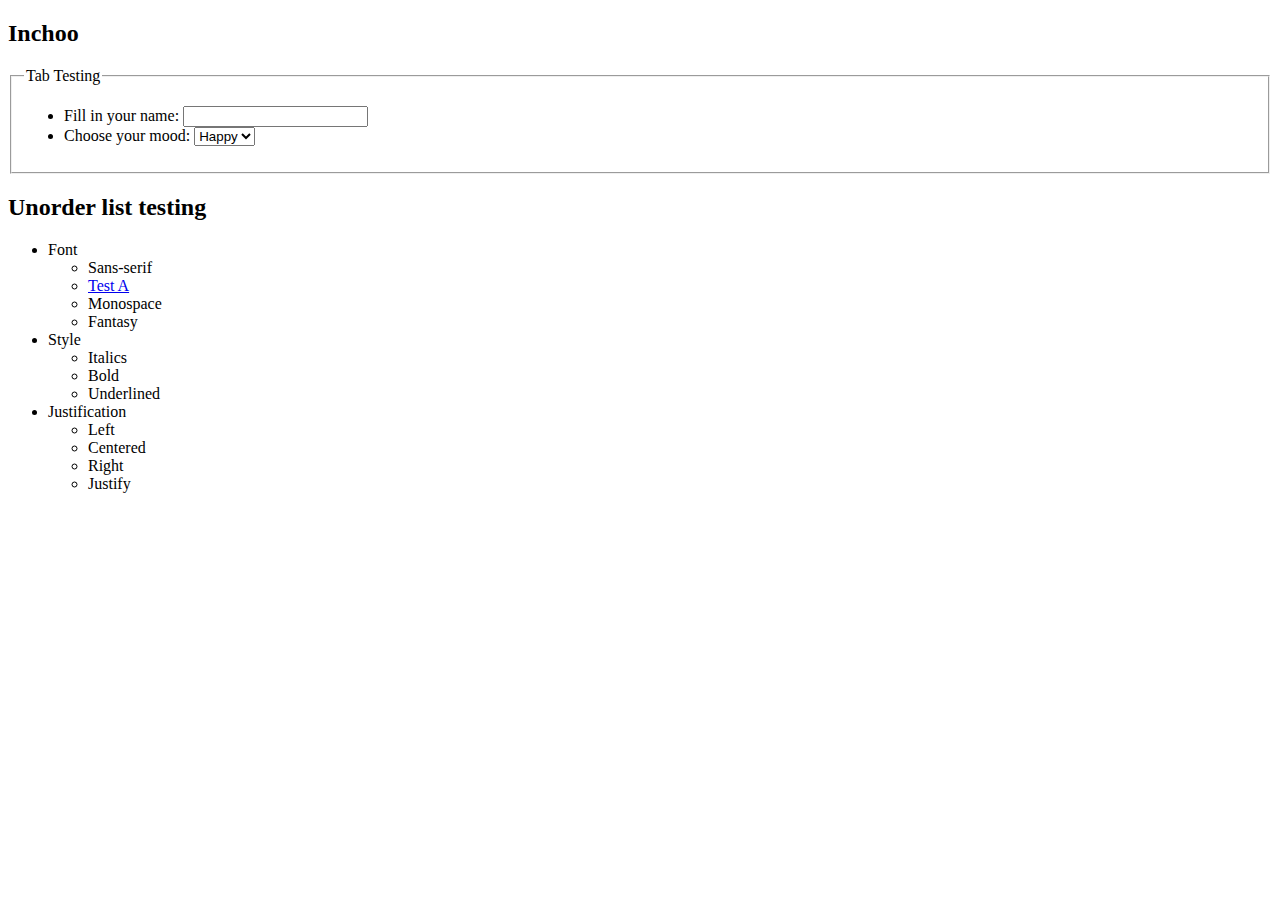
<file: tabs-example.html>
<!DOCTYPE html>
<html lang="en">
<head>
    <meta charset="UTF-8">
    <meta name="viewport" content="width=device-width, initial-scale=1.0">
    <title>Inchoo FCC - TABs example</title>
</head>

<body>
    <section>
        <h2>Inchoo</h2>
        <form>
            <fieldset>
                <legend>Tab Testing</legend> 
                <ul>
                    <li>
                        <label for="name">Fill in your name:</label>
                        <input type="text" id="name" name="name">
                    </li>
                    <li>
                        <label for="mood">Choose your mood:</label>
                        <select id="mood" name="mood">
                            <option>Happy</option>
                            <option>Sad</option>
                        </select>
                    </li>
                </ul>
            </fieldset>
        </form>
    </section>

    <section>
        <h2>Unorder list testing</h2>

        <ul id="mb1">
            <li id="mb1_menu1"> Font
              <ul id="fontMenu" title="Font">
                <li id="sans-serif">Sans-serif</li>
                <li id="serif"><a href="#test">Test A</a></li>
                <li id="monospace">Monospace</li>
                <li id="fantasy">Fantasy</li>
              </ul>
            </li>
            <li id="mb1_menu2"> Style
              <ul id="styleMenu" title="Style">
                <li id="italic">Italics</li>
                <li id="bold">Bold</li>
                <li id="underline">Underlined</li>
              </ul>
            </li>
            <li id="mb1_menu3"> Justification
              <ul tabindex="0" id="justificationMenu" title="Justification">
                <li tabindex="1" id="left">Left</li>
                <li tabindex="0" id="center">Centered</li>
                <li tabindex="0" id="right">Right</li>
                <li tabindex="2" id="justify">Justify</li>
              </ul>
            </li>
          </ul>
    </section>
      
</body>
</html>
</file>
<file: style.css>
/*------------------------------------------------------------*\
                       GENERAL MIXINS
\*------------------------------------------------------------*/

/*
 * Mixin to drop micro clearfix into a selector. Further reading:
 * http://www.cssmojo.com/the-very-latest-clearfix-reloaded/
 */

/*------------------------------------------------------------*\
                        POSITION MIXINS
\*------------------------------------------------------------*/

/*
 * Generic position mixin for better CSS markup
 * Used by other mixins
 */

/*
 * Shorthand mixin for absolute positioning
 * Serves as an alias for `position(absolute, ...)`
 * @param {Arglist} $args - Offsets
 * @require {mixin} position
 */

/*
 * Shorthand mixin for fixed positioning
 * Serves as an alias for `position(fixed, ...)`
 * @param {Arglist} $args - Offsets
 * @require {mixin} position
 */

/*
 * Layout Container
 */

/*
 * Default UI transition
 */

/*------------------------------------------------------------*\
                        DISPLAY MIXINS
\*------------------------------------------------------------*/

/*
 * Flex display
 */

:root {
  --blue-color: #12167a;
  --red-color: #EC1D2E;
  --gray-color: #4E4E4E;
  --pure-black: #000;
  --white-color: #FFF;

  /* Primary colors */
  --primary__color: var(--blue-color);

  /* Secondary colors */

  --secondary__color: var(--red-color);
  --secondary-10: #B9121D;
  --secondary-20: #D51727;
  --secondary-30: #740D15;
  --secondary-90: #D00505;

  /* Neutral colors */
  --neutral__color: var(--gray-color);
  --neutral-5: #E8E8E8;
  --neutral-10: #CFCFCF;
  --neutral-25: #9C9C9C;
  --neutral-60: #828282;
  --neutral-90: #696969;

  /* Warnings colors */
  --success__color: #32D08D;
  --error__color: #F14F39;
  --warning__color: #F1B239;

  /* Components */
  --input-background-color-default: var(--white-color);
  --input-background-color-disabled: var(--neutral-5);

  --input-border-color-default: var(--neutral-25);
  --input-border-color-focus: var(--neutral__color);
  --input-border-color-error: var(--secondary__color);

  --form-label-color: var(--pure-black);
  --form-placeholder-color: var(--neutral-60);
  --form-help-txt-color: var(--neutral-90);

  --search-placeholder-color: var(--white-color);
  --search-border-color-default: var(--secondary__color);

  /* Text */
  --text__color: var(--neutral__color);
  --text__color__invert: var(--white-color);
  --text__color__intense: var(--white-color);
  --text__color__muted: var(--neutral-10);

  /* Links */
  --link__color: var(--secondary__color);
  --link__visited__color: var(--secondary-10);
  --link__hover__color: var(--secondary-20);
  --link__active__color: var(--secondary-30);

  /* Buttons */
  --button-primary__color: var(--white-color);
  --button-primary__background: var(--primary__color);
  --button-primary__background--hover: var(--secondary__color);
  --button-primary__border: var(--white-color);

  --button-secondary__background: var(--white-color);
  --button-secondary__border: var(--secondary__color);
  --button-secondary__color: var(--secondary__color);

  /* Icons */
  --icon-regular-color: var(--neutral__color);
  --icon-dark-bg-color: var(--white-color);
  --icon-indicator-color: var(--neutral__color);
  --icon-indicator-dark-bg-color: var(--neutral-90);
  --icon-link: var(--secondary__color);

  /* Headings */
  --headings__type: "Anton", sans-serif;
  --body__type: "Open Sans", sans-serif;
}

/* Box sizing rules */

*,
*::before,
*::after {
  -webkit-box-sizing: border-box;
          box-sizing: border-box;
}

/* Remove default padding */

ul,
ol {
  padding: 0;
}

/* Remove default margin */

body,
h1,
h2,
h3,
h4,
p,
ul,
ol,
li,
figure,
figcaption,
blockquote,
dl,
dd {
  margin: 0;
}

/* Set core body defaults */

body {
  min-height: 100vh;
  scroll-behavior: smooth;
  text-rendering: optimizeSpeed;
  line-height: 1.5;
}

/* Remove list styles on ul, ol elements with a class attribute */

ul[class],
ol[class] {
  list-style: none;
}

/* A elements that don't have a class get default styles */

a:not([class]) {
  text-decoration: none;
}

/* Make images easier to work with */

img {
  max-width: 100%;
  display: block;
}

/* Inherit fonts for inputs and buttons */

input,
button,
textarea,
select {
  font: inherit;
}

/* Remove all animations and transitions for people that prefer not to see them */

.display-block {
  display: block;
}

.no-scroll {
  overflow: hidden;
  height: 100%;
}

.hidden {
  visibility: hidden;
}

.visualy-hidden {
  border: 0;
  clip: rect(0, 0, 0, 0);
  height: 1px;
  margin: -1px;
  overflow: hidden;
  padding: 0;
  position: absolute;
  width: 1px;
}

html,
body {
  overflow-x: hidden;
}

body {
  font-family: "Open Sans", sans-serif;
  font-family: var(--body__type);
  font-size: 14px;
  line-height: 1.5;
  background-color: var(--theme__color__neutral__light);
  color: var(--theme__color__default_type);
  -webkit-font-smoothing: antialiased;
  -moz-osx-font-smoothing: grayscale;
}

h1,
h2,
h3,
h4,
h5,
h6 {
  font-family: "Anton", sans-serif;
  font-family: var(--headings__type);
  margin-bottom: 21px;
}

h1,
.h1 {
  font-size: 24px
}

h2,
.h2 {
  font-size: 20px
}

h3,
.h3 {
  font-size: 16px
}

h4,
.h4 {
  font-size: 15px
}

h5,
.h5 {
  font-size: 14px
}

h6,
.h6 {
  font-size: 13px
}

p {
  margin-bottom: 21px
}

a {
  -webkit-transition: color 460ms cubic-bezier(0.7, 0, 0.3, 1);
  -o-transition: color 460ms cubic-bezier(0.7, 0, 0.3, 1);
  transition: color 460ms cubic-bezier(0.7, 0, 0.3, 1);
  cursor: pointer
}

a:hover {
  }

ul {
  list-style: none;
  padding: 0;
  margin: 0;
}

@font-face {
  font-family: "Inchoo-Icons";
  src: url("fonts/Inchoo-Icons.eot?s9olwx");
  src: url("fonts/Inchoo-Icons.eot?s9olwx#iefix") format("embedded-opentype"),
    url("fonts/Inchoo-Icons.woff2?s9olwx") format("woff2"),
    url("fonts/Inchoo-Icons.ttf?s9olwx") format("truetype"),
    url("fonts/Inchoo-Icons.woff?s9olwx") format("woff"),
    url("fonts/Inchoo-Icons.svg?s9olwx#Inchoo-Icons") format("svg");
  font-weight: normal;
  font-style: normal;
  font-display: block;
}

[class^="icon-"],
[class*=" icon-"] {
  /* use !important to prevent issues with browser extensions that change fonts */
  font-family: "Inchoo-Icons" !important;
  speak: never;
  font-style: normal;
  font-weight: normal;
  -webkit-font-feature-settings: normal;
          font-feature-settings: normal;
  font-variant: normal;
  text-transform: none;
  line-height: 1.5;


  /* Better Font Rendering =========== */
  -webkit-font-smoothing: antialiased;
  -moz-osx-font-smoothing: grayscale;
}

.icon-alert-circle:before {
  content: "\e900";
}

.icon-alert-triangle:before {
  content: "\e901";
}

.icon-align-justify:before {
  content: "\e902";
}

.icon-arrow-down:before {
  content: "\e903";
}

.icon-arrow-left:before {
  content: "\e904";
}

.icon-arrow-right:before {
  content: "\e905";
}

.icon-arrow-up:before {
  content: "\e906";
}

.icon-bar-chart:before {
  content: "\e907";
}

.icon-check:before {
  content: "\e908";
}

.icon-chevron-down:before {
  content: "\e909";
}

.icon-chevron-left:before {
  content: "\e90a";
}

.icon-chevron-right:before {
  content: "\e90b";
}

.icon-chevron-up:before {
  content: "\e90c";
}

.icon-edit:before {
  content: "\e90d";
}

.icon-facebook:before {
  content: "\e90e";
}

.icon-grid:before {
  content: "\e90f";
}

.icon-heart:before {
  content: "\e910";
}

.icon-help-circle:before {
  content: "\e911";
}

.icon-info:before {
  content: "\e912";
}

.icon-instagram:before {
  content: "\e913";
}

.icon-list:before {
  content: "\e914";
}

.icon-lock:before {
  content: "\e915";
}

.icon-log-out:before {
  content: "\e916";
}

.icon-mail:before {
  content: "\e917";
}

.icon-map-pin:before {
  content: "\e918";
}

.icon-menu:before {
  content: "\e919";
}

.icon-minus-circle:before {
  content: "\e91a";
}

.icon-minus:before {
  content: "\e91b";
}

.icon-phone:before {
  content: "\e91c";
}

.icon-plus-circle:before {
  content: "\e91d";
}

.icon-plus:before {
  content: "\e91e";
}

.icon-search:before {
  content: "\e91f";
}

.icon-shopping-cart:before {
  content: "\e920";
}

.icon-star:before {
  content: "\e921";
}

.icon-trash:before {
  content: "\e922";
}

.icon-truck:before {
  content: "\e923";
}

.icon-twitter:before {
  content: "\e924";
}

.icon-user:before {
  content: "\e925";
}

.icon-x-circle:before {
  content: "\e926";
}

.container {
  min-width: 320px;
  max-width: 1600px;
  margin: 0 auto;
  padding-left: 8px;
  padding-right: 8px;
}

details > summary::-webkit-details-marker {
  display: none;
}

button {
  padding: 0;
  border: none;
  font: inherit;
  color: inherit;
  background-color: transparent;
  cursor: pointer;
}

.button {
  display: -webkit-inline-box;
  display: -webkit-inline-flex;
  display: -ms-inline-flexbox;
  display: inline-flex;
  -webkit-box-align: center;
  -webkit-align-items: center;
      -ms-flex-align: center;
          align-items: center;
  height: 42px;
  font-size: 14px;
  font-weight: 700;
  text-align: center;
  text-decoration: none;
  text-transform: uppercase;
  padding-left: 0.8571428571428571rem;
  padding-right: 0.8571428571428571rem;
  border-width: 1px;
  border-style: solid;
  -webkit-box-shadow: 0px 5px 10px rgba(0, 0, 0, 0.1);
          box-shadow: 0px 5px 10px rgba(0, 0, 0, 0.1);
  -webkit-transition: all 460ms cubic-bezier(0.7, 0, 0.3, 1);
  -o-transition: all 460ms cubic-bezier(0.7, 0, 0.3, 1);
  transition: all 460ms cubic-bezier(0.7, 0, 0.3, 1)
}

.button--primary {
  color: #FFF;
  color: var(--button-primary__color);
  background-color: #12167a;
  background-color: var(--button-primary__background) 
}

.button--primary:hover {
    background-color: #EC1D2E;
    background-color: var(--button-primary__background--hover);
  }

.button--secondary {
  color: #EC1D2E;
  color: var(--button-secondary__color);
  background-color: #FFF;
  background-color: var(--button-secondary__background);
  border-color: #EC1D2E;
  border-color: var(--button-secondary__border);
}

.button--no-styles {
  padding: 0;
  border: none;
  font: inherit;
  color: inherit;
  background-color: transparent;
  cursor: pointer;
}

select,
input[type="text"],
input[type="email"] {
  display: inline-block;
  width: 100%;
  height: 2.25rem;
  padding: 0 0.75rem;
  -webkit-appearance: none;
     -moz-appearance: none;
          appearance: none;
  border-width: 0.0625rem;
  border-style: solid;
  border-color: var(--theme__color__primary__lighter);
  -webkit-transition: border-color 460ms cubic-bezier(0.7, 0, 0.3, 1);
  -o-transition: border-color 460ms cubic-bezier(0.7, 0, 0.3, 1);
  transition: border-color 460ms cubic-bezier(0.7, 0, 0.3, 1)
}

select:focus, input[type="text"]:focus, input[type="email"]:focus {
    outline: none;
    border-color: var(--theme__color__primary);
  }

textarea {
  width: 100%;
  padding: 0.65625rem;
  -webkit-transition: border-color 460ms cubic-bezier(0.7, 0, 0.3, 1);
  -o-transition: border-color 460ms cubic-bezier(0.7, 0, 0.3, 1);
  transition: border-color 460ms cubic-bezier(0.7, 0, 0.3, 1)
}

textarea:focus {
    border-color: var(--theme__color__primary);
  }

select {
  position: relative;
  background-image: url("../assets/img/forms/select/Icons/chevron-down.svg");
  background-position: center right 0.75rem;
  background-size: 0.625rem;
  background-repeat: no-repeat;
  background-color: transparent;
  padding-right: 1.5rem
}

select::-ms-expand {
    display: none;
  }

fieldset {
  border: none;
  margin: 0;
  padding: 0;
}

input[type="number"] {
  -moz-appearance: textfield

}

input[type="number"]::-webkit-inner-spin-button,
  input[type="number"]::-webkit-outer-spin-button {
    -webkit-appearance: none;
    margin: 0;
  }

input[type="search"] {

}

input[type="hidden"] {

}

input[type="checkbox"] {
  
}

input[type="range"] {
  
}

select[type="select"] {
  height: 42px
}

/**
 * 1. Ensure tables fill up as much space as possible.
 */

table {
  width: 100%; /* [1] */
  border-collapse: collapse;
  border-spacing: 0;
}

.logo {
  margin-bottom: 0;
}

.logo__img {
  height: 21px
}

.header {
  position:relative;
  background-color: #12167a;
  background-color: var(--primary__color);
  height: 0;
  padding-bottom: -webkit-calc((63 / 360) * 100%);
  padding-bottom: calc((63 / 360) * 100%)
}

.header__content {
  display: -webkit-box;
  display: -webkit-flex;
  display: -ms-flexbox;
  display: flex;
  -webkit-box-pack: justify;
  -webkit-justify-content: space-between;
      -ms-flex-pack: justify;
          justify-content: space-between;
  -webkit-box-align: center;
  -webkit-align-items: center;
      -ms-flex-align: center;
          align-items: center;
  padding-top: 1rem;
  padding-bottom: 1rem;
}

.header__buttons {
  color: white;
  padding-left: 0.625rem;
  padding-right: 0.625rem;
}

.header__drawers-list__item {
  display: inline-block;
}

.footer {
  background-color: #000;
  background-color: var(--pure-black);
  color: #FFF;
  color: var(--text__color__invert);
  clear: both;
  width:100%;
}

.newsletter__deatils {
  background-color: #EC1D2E;
  background-color: var(--secondary__color);
  color: #FFF;
  color: var(--text__color__invert);
  text-align: center;
  height: 0;
  padding-bottom: -webkit-calc((250 / 360) * 100%);
  padding-bottom: calc((250 / 360) * 100%);
  padding-top: 1.3125rem;
}

.newsletter__title {
  font-family: "Open Sans", sans-serif;
  font-family: var(--body__type);
  font-weight: 700;
  text-transform: uppercase;
  font-size: 12px
}

.newsletter__content {
  display: grid;
  grid-gap: 10px
}

.newsletter__email {
  height: 48px !important;
}

.summary {
  background-color: #12167a;
  background-color: var(--primary__color);
  color: #FFF;
  color: var(--text__color__invert);
  padding-top: 1.3125rem;
}

.footer-details__inner {
 cursor: pointer;
 display: -webkit-box;
 display: -webkit-flex;
 display: -ms-flexbox;
 display: flex;
 -webkit-box-pack: justify;
 -webkit-justify-content: space-between;
     -ms-flex-pack: justify;
         justify-content: space-between;
}

.footer-details__inner-title {
  font-weight: 700;
  text-transform: uppercase;
  font-family: "Open Sans", sans-serif;
  font-family: var(--body__type);
  line-height: 2;
  font-size: 12px
}

.footer-details__content {
  display: none
}

.footer-details__content.active {
    display: block;
  }

.footer-details__content-links {
  text-decoration: none;
  color: #FFF;
  color: var(--text__color__invert);
  font-weight: normal;
}

.copyright__text {
  display: block;
  line-height: 2;
  text-align: center;
  height: 0;
  padding-bottom: -webkit-calc((42 / 360) * 100%);
  padding-bottom: calc((42 / 360) * 100%);
  padding-top: 0.5625rem;
}

.navigation__list {
    width: 100%;
    padding: 1rem 1rem 0;
    left: auto;
    right: 0;
    position: fixed;
    z-index: 2;
    top: 0;
    background: #fff;
    height: 100%;
    overflow: auto;
    visibility: hidden;
    opacity: 0
}

.navigation__list.active {
      visibility: visible;
      opacity: 1;
    }

.navigation__list-title {
  color: #12167a;
  color: var(--primary__color);
  font-weight: 400;
  text-transform: uppercase;
  font-family: "Open Sans", sans-serif;
  font-family: var(--body__type);
  font-size: 14px;
  margin: 25px 0px 15px
}

.navigation__inner {
  padding-left: 0px
}

.navigation__inner-title {
  display: -webkit-box;
  display: -webkit-flex;
  display: -ms-flexbox;
  display: flex;
  -webkit-box-pack: justify;
  -webkit-justify-content: space-between;
      -ms-flex-pack: justify;
          justify-content: space-between;
  -webkit-align-content: baseline;
      -ms-flex-line-pack: baseline;
          align-content: baseline;
  font-size: 12px;
  line-height: 24px;
  color: #4E4E4E;
  color: var(--neutral__color);
  letter-spacing: 0.08em;
  font-weight: 700;
  text-transform: uppercase;
  font-family: "Open Sans", sans-serif;
  font-family: var(--body__type)
}

.navigation__inner-item:hover .navigation__inner-content{
  visibility: visible;
  opacity: 1;
}

.navigation__inner-content {
   display:none
}

.navigation__inner-content.active {
     display:block;
   }

.navigation__content-title {
  color: #4E4E4E;
  color: var(--neutral__color);
  font-weight: 400;
  text-transform: uppercase;
  font-family: "Open Sans", sans-serif;
  font-family: var(--body__type);
  font-size: 12px;
  letter-spacing: 0.08em
}

.navigation-content-links {
  text-decoration: none;
  font-size: 14px;
  color: black;
}

.navigation__icon {
  padding-left: 3px;
}

.menu_button {
  color: black;
  position: absolute;
  top: 15px;
  right: 15px
}

.layered-nav {
    margin-top: 10px   
}

.layerd-nav_button {
        visibility: visible;
        opacity: 1;
        position: absolute;
        top: 15px;
        left: 250px;
        right: 0px;  
        color: black
}

.layered-nav__title {
    color: #12167a;
    color: var(--primary__color);
    font-weight: 700;
    text-transform: uppercase;
    font-family: "Open Sans", sans-serif;
    font-family: var(--body__type);
    font-size: 16px;
    margin-top: 25px
}

.layered-nav__list-title {
    color: #4E4E4E;
    color: var(--neutral__color);
    font-weight: 700;
    text-transform: uppercase;
    font-family: "Anton", sans-serif;
    font-family: var(--headings__type);
    letter-spacing: 0.05rem;
    margin-bottom: 15px;
    display: -webkit-box;
    display: -webkit-flex;
    display: -ms-flexbox;
    display: flex;
    -webkit-box-orient: horizontal;
    -webkit-box-direction: normal;
    -webkit-flex-direction: row;
        -ms-flex-direction: row;
            flex-direction: row;
    -webkit-box-align: baseline;
    -webkit-align-items: baseline;
        -ms-flex-align: baseline;
            align-items: baseline;
    -webkit-box-pack: justify;
    -webkit-justify-content: space-between;
        -ms-flex-pack: justify;
            justify-content: space-between;
    -webkit-flex-wrap: nowrap;
        -ms-flex-wrap: nowrap;
            flex-wrap: nowrap;
}

.layered-nav__list-options{
    display: none
}

.layered-nav__list-options.active {
        display: block;
    }

.option {
    color: #4E4E4E;
    color: var(--neutral__color);
    text-decoration: none;
    text-transform: uppercase;
}

.container {
  min-width: 320px;
  max-width: 1280px;
  margin: 0 auto;
  padding-left: 24px;
  padding-right: 24px;
}

.categories__content {
  margin: 0 auto;
  width:100%;
}

.visualy-search-area {
    position: fixed;
    z-index: 3;
    left: 0;
    top: 0;
    width: 100%;
    background: #12167a;
    background: var(--primary__color);
    padding: 2rem 5rem;
    -webkit-transform: scaleY(0);
            transform: scaleY(0);
    -webkit-transform-origin: top right 0;
            transform-origin: top right 0;
    -webkit-transition: -webkit-transform 0.4s cubic-bezier(0.7, 0, 0.3, 1) 0s;
    transition: -webkit-transform 0.4s cubic-bezier(0.7, 0, 0.3, 1) 0s;
    -o-transition: transform 0.4s cubic-bezier(0.7, 0, 0.3, 1) 0s;
    transition: transform 0.4s cubic-bezier(0.7, 0, 0.3, 1) 0s;
    transition: transform 0.4s cubic-bezier(0.7, 0, 0.3, 1) 0s, -webkit-transform 0.4s cubic-bezier(0.7, 0, 0.3, 1) 0s;
    visibility: hidden;
    opacity: 0
}

.visualy-search-area.active {
        visibility: visible;
        opacity: 1;
        -webkit-transform: scaleY(1);
                transform: scaleY(1);
    }

.overlay-search {
    position: fixed;
    z-index: 2;
    width: 100%;
    background: rgba(0, 0, 0, 0.8);
    height: 100%;
    left: 0px;
    top: 0px;
    visibility: hidden;
    opacity: 0
}

.overlay-search.active {
        visibility: visible;
        opacity: 1;
    }

.tab__search {
    border: none;
    border-bottom: 2px solid #EC1D2E;
    border-bottom: 2px solid var(--secondary__color);
    background: none;
    position: absolute;
    color: white;
    padding-left: 25px 
}

input[type="search"].tab__search::-webkit-input-placeholder {
    color: white;
    opacity: 1; /* Firefox */
  }

input[type="search"].tab__search:-ms-input-placeholder {
    color: white;
    opacity: 1; /* Firefox */
  }

input[type="search"].tab__search::-ms-input-placeholder {
    color: white;
    opacity: 1; /* Firefox */
  }

input[type="search"].tab__search::placeholder {
    color: white;
    opacity: 1; /* Firefox */
  }

.search-area__tab {
    position: relative;
    top: 20px;
    right: 25px;
    height: 0;
    padding-bottom: -webkit-calc((147 / 360) * 100%);
    padding-bottom: calc((147 / 360) * 100%);
}

.button_search {
    color: white;
    position: absolute
}

.close_search {
    top: 25px;
    right: 28px;
    position:absolute
}

.visualy-shoping-cart {
    width: 100%;
    padding: 1rem 1rem 0;
    left: auto;
    right: 0;
    position: fixed;
    z-index: 4;
    top: 0;
    background: #fff;
    height: 100%;
    overflow: auto;
    visibility: hidden;
    opacity: 0;
    -webkit-transform: translate3D(100%, 0, 0);
            transform: translate3D(100%, 0, 0);
    -webkit-transition: -webkit-transform 0.4s cubic-bezier(0.7, 0, 0.3, 1) 0s;
    transition: -webkit-transform 0.4s cubic-bezier(0.7, 0, 0.3, 1) 0s;
    -o-transition: transform 0.4s cubic-bezier(0.7, 0, 0.3, 1) 0s;
    transition: transform 0.4s cubic-bezier(0.7, 0, 0.3, 1) 0s;
    transition: transform 0.4s cubic-bezier(0.7, 0, 0.3, 1) 0s, -webkit-transform 0.4s cubic-bezier(0.7, 0, 0.3, 1) 0s

}

.visualy-shoping-cart.active {
        visibility: visible;
        opacity: 1;
        -webkit-transform: translate3D(0, 0, 0);
                transform: translate3D(0, 0, 0);
    }

.overlay-cart {
    position: fixed;
    z-index: 2;
    width: 100%;
    background: rgba(0, 0, 0, 0.8);
    height: 100%;
    left: 0px;
    top: 0px;
    visibility: hidden;
    opacity: 0
}

.overlay-cart.active {
        visibility: visible;
        opacity: 1;
    }

.close__button {
    float: right;
}

.shopping-cart__title {
    color: #4E4E4E;
    color: var(--neutral__color);
    font-size: 12px;
    text-transform: uppercase;
    font-family: "Open Sans", sans-serif;
    font-family: var(--body__type);
}

.shopping-cart__status {
    color: #696969;
    color: var(--neutral-90);
}

.shopping-cart__item {
    display: grid;
    grid-template-columns: 120px auto;
    grid-template-rows: 200px;
}

.shopping-cart__item-name {
    color: #EC1D2E;
    color: var(--link__color);
    text-decoration: none;
    font-size: 14px;
    text-transform: uppercase;
    font-family: "Open Sans", sans-serif;
    font-family: var(--body__type);
}

.shopping-cart__interaction {
    display: -webkit-box;
    display: -webkit-flex;
    display: -ms-flexbox;
    display: flex;
    -webkit-box-orient: horizontal;
    -webkit-box-direction: normal;
    -webkit-flex-direction: row;
        -ms-flex-direction: row;
            flex-direction: row;
    -webkit-box-align: baseline;
    -webkit-align-items: baseline;
        -ms-flex-align: baseline;
            align-items: baseline;
    -webkit-box-pack: justify;
    -webkit-justify-content: space-between;
        -ms-flex-pack: justify;
            justify-content: space-between;
    -webkit-flex-wrap: nowrap;
        -ms-flex-wrap: nowrap;
            flex-wrap: nowrap;
}

.shopping-cart__interaction-edit {
    color: #EC1D2E;
    color: var(--link__color);
    text-decoration: none;
    text-transform: uppercase;
}

.shopping-cart__qty {
    width: 30px;
}

.shopping-cart__item-content,
.shopping-cart__item-information { 
    display: inline;
    float: left;
 }

.shopping-cart__item-information{ 
    clear:both;
 }

.visualy {
     visibility: hidden;
 }

.shopping-cart__edit {
    display: -webkit-box;
    display: -webkit-flex;
    display: -ms-flexbox;
    display: flex;
    -webkit-box-orient: horizontal;
    -webkit-box-direction: normal;
    -webkit-flex-direction: row;
        -ms-flex-direction: row;
            flex-direction: row;
    -webkit-box-align: end;
    -webkit-align-items: flex-end;
        -ms-flex-align: end;
            align-items: flex-end;
    -webkit-box-pack: end;
    -webkit-justify-content: flex-end;
        -ms-flex-pack: end;
            justify-content: flex-end;
    -webkit-flex-wrap: nowrap;
        -ms-flex-wrap: nowrap;
            flex-wrap: nowrap;
    height: 120px;
}

.edit {
    margin-right: 10px;
}

.shopping-cart__empty {
    position: relative;
    top: 50px;
    right: ;
    bottom: ;
    left: ;
}

.breadcrumb {
    display: -webkit-box;
    display: -webkit-flex;
    display: -ms-flexbox;
    display: flex;
    -webkit-box-orient: horizontal;
    -webkit-box-direction: normal;
    -webkit-flex-direction: row;
        -ms-flex-direction: row;
            flex-direction: row;
    -webkit-box-align: baseline;
    -webkit-align-items: baseline;
        -ms-flex-align: baseline;
            align-items: baseline;
    -webkit-box-pack: justify;
    -webkit-justify-content: space-between;
        -ms-flex-pack: justify;
            justify-content: space-between;
    -webkit-flex-wrap: nowrap;
        -ms-flex-wrap: nowrap;
            flex-wrap: nowrap;
    width: 250px;
}

.breadcrumb_category {
    width: 100px;
}

.breadcrumb__item {
    font-size: 12px;
    margin-top: 25px;
    padding-bottom: 25px;
}

.breadcrumb__item_three {
      color: #4E4E4E;
      color: var(--neutral__color);
      font-weight: bold;
}

.breadcrumb__link {
      text-decoration: none;
      color: #EC1D2E;
      color: var(--secondary__color);
}

.breadcrumb__icon {
    font-size: 10px
}

.breadcrumb__icon:before {
        font-family: "Inchoo-Icons";
        content: "\e90b";
        speak: none;
        font-style: normal;
        font-weight: normal;
        -webkit-font-feature-settings: normal;
                font-feature-settings: normal;
        font-variant: normal;
        text-transform: none;
        -webkit-font-smoothing: antialiased;
        -moz-osx-font-smoothing: grayscale;
      }

.hero-slider-list {
  position: relative;
  margin: auto;
}

.hero-slider-list__item {
  position: relative;
  display: -webkit-box;
  display: -webkit-flex;
  display: -ms-flexbox;
  display: flex;
  -webkit-box-orient: vertical;
  -webkit-box-direction: normal;
  -webkit-flex-direction: column;
      -ms-flex-direction: column;
          flex-direction: column;
  -webkit-box-align: center;
  -webkit-align-items: center;
      -ms-flex-align: center;
          align-items: center;
  -webkit-box-pack: center;
  -webkit-justify-content: center;
      -ms-flex-pack: center;
          justify-content: center;
  -webkit-flex-wrap: nowrap;
      -ms-flex-wrap: nowrap;
          flex-wrap: nowrap
}

.hero-slider-list__item:after {
    position: absolute;
    top: 0;
    left: 0;
    display: block;
    width: 100%;
    height: 100%;
    content: "";
    background: -webkit-gradient(linear, left top, left bottom, from(rgba(0, 0, 0, 0.48)), to(#000000));
    background: -o-linear-gradient(top, rgba(0, 0, 0, 0.48) 0%, #000000 100%);
    background: linear-gradient(180deg, rgba(0, 0, 0, 0.48) 0%, #000000 100%);
    opacity: 0.35;
  }

.hero-slider-item {
  display: none
}

.prev, .next {
  cursor: pointer;
  position: absolute;
  top: 50%;
  width: auto;
  padding: 16px;
  margin-top: -22px;
  color: white;
  font-weight: bold;
  font-size: 18px;
  -webkit-transition: 0.6s ease;
  -o-transition: 0.6s ease;
  transition: 0.6s ease;
  border-radius: 0 3px 3px 0;
  -webkit-user-select: none;
     -moz-user-select: none;
      -ms-user-select: none;
          user-select: none;
}

.next {
  right: 0;
  border-radius: 3px 0 0 3px;
}

.dots-content {
  text-align:center;
}

.dot {
  cursor: pointer;
  height: 15px;
  width: 15px;
  margin: 0 2px;
  background-color: #bbb;
  border-radius: 50%;
  display: inline-block;
  -webkit-transition: background-color 0.6s ease;
  -o-transition: background-color 0.6s ease;
  transition: background-color 0.6s ease;
}

.dots, .dot:hover {
  background-color: #717171;
}

.fade {
  -webkit-animation-name: fade;
  -webkit-animation-duration: 1.5s;
  animation-name: fade;
  animation-duration: 1.5s;
}

@-webkit-keyframes fade {
  from {opacity: .4} 
  to {opacity: 1}
}

@keyframes fade {
  from {opacity: .4} 
  to {opacity: 1}
}

.hero-slider-item__inner {
  display: -webkit-box;
  display: -webkit-flex;
  display: -ms-flexbox;
  display: flex;
  -webkit-box-orient: vertical;
  -webkit-box-direction: normal;
  -webkit-flex-direction: column;
      -ms-flex-direction: column;
          flex-direction: column;
  -webkit-box-align: center;
  -webkit-align-items: center;
      -ms-flex-align: center;
          align-items: center;
  -webkit-box-pack: center;
  -webkit-justify-content: center;
      -ms-flex-pack: center;
          justify-content: center;
  -webkit-flex-wrap: nowrap;
      -ms-flex-wrap: nowrap;
          flex-wrap: nowrap;
  position: absolute;
  z-index: 1;
  top: 50%;
  left: 50%;
  -webkit-transform: translateX(-50%) translateY(-50%);
          transform: translateX(-50%) translateY(-50%);
}

.hero-slider-item__title {
  color: white;
  text-transform: uppercase;
}

.hero-slider-item__banner {
  vertical-align: middle;
  width: 100%;
  height: 0;
  padding-bottom: -webkit-calc((357 / 360) * 100%);
  padding-bottom: calc((357 / 360) * 100%)
}

.hero-slider-item__banner img { 
    width: 100%;
  }

.featured-categories {
  margin: 25px auto
}

.featured-categories__title {
  text-align: center;
}

.featured-categories__list {
  display: grid;
  grid-gap: 20px;
  position: relative;
  text-align: center;
  color: white
}

.featured-categories__item {
  height: 180px;
  display: -webkit-box;
  display: -webkit-flex;
  display: -ms-flexbox;
  display: flex;
  position: relative
}

.featured-categories__item:after {
    position: absolute;
    top: 0;
    left: 0;
    display: block;
    width: 100%;
    height: 100%;
    content: "";
    background: -webkit-gradient(linear, left top, left bottom, color-stop(1.5%, #ffffff), to(#000000));
    background: -o-linear-gradient(top, #ffffff 1.5%, #000000 100%);
    background: linear-gradient(to bottom, #ffffff 1.5%, #000000 100%);
    opacity: 0.35;
  }

.featured-categories__banner {
  width: 100%;
  height: 0;
  padding-bottom: -webkit-calc((168 / 336) * 100%);
  padding-bottom: calc((168 / 336) * 100%)
}

.featured-categories__banner img { 
    width: 100%;
  }

.featured-categories__inner {
  position: absolute;
  bottom: 8px;
  left: 16px;
  z-index: 1;
  color: white;
  text-decoration: none;
  font-size:16px;
  text-shadow: 0px 2px 4px rgba(0, 0, 0, 0.6);
  font-family: "Anton", sans-serif;
  font-family: var(--headings__type)
}

.main__title {
    letter-spacing: 2px;
    line-height: 26px;
    margin-bottom: 5px;
}

.main__line {
    border-top: 1px solid #CFCFCF;
    border-top: 1px solid var(--neutral-10);
    opacity: 0.2;
    margin-bottom: 15px;
}

.toolbar {
    display: -webkit-box;
    display: -webkit-flex;
    display: -ms-flexbox;
    display: flex;
    -webkit-box-pack: justify;
    -webkit-justify-content: space-between;
        -ms-flex-pack: justify;
            justify-content: space-between;
    margin: 15px 0px 14px;
}

.links {
    display: inherit;
}

.toolbar__buttons {
    display: inherit;
    -webkit-box-align: baseline;
    -webkit-align-items: baseline;
        -ms-flex-align: baseline;
            align-items: baseline;
}

.toolbar__button.active {
        background-color: #12167a;
        background-color: var(--primary__color);
    }

.toolbar__sort {
    display:-webkit-inline-box;
    display:-webkit-inline-flex;
    display:-ms-inline-flexbox;
    display:inline-flex;
    -webkit-box-align: baseline;
    -webkit-align-items: baseline;
        -ms-flex-align: baseline;
            align-items: baseline;
}

.toolbar__sort__title {
    color: #4E4E4E;
    color: var(--neutral__color);
    width: 100%;
    margin-right:8px
}

.number_of_items {
    margin-left:10px
}

.product__list__title {
    text-decoration: none;
    color: #EC1D2E;
    color: var(--secondary__color);
    font-size: 12px;
    text-transform: uppercase;
    letter-spacing: 0.5px;
    font-family: "Open Sans", sans-serif;
    font-family: var(--body__type);
}

/****** grid **********/

.grid-view {
    text-align: center;
    display: grid;
    grid-template-columns: 1fr 1fr;
    grid-gap: 15px
}

.grid-view .rating__summary {
    display: -webkit-box;
    display: -webkit-flex;
    display: -ms-flexbox;
    display: flex;
    -webkit-box-orient: horizontal;
    -webkit-box-direction: normal;
    -webkit-flex-direction: row;
        -ms-flex-direction: row;
            flex-direction: row;
    -webkit-box-pack: center;
    -webkit-justify-content: center;
        -ms-flex-pack: center;
            justify-content: center; 
    color: #EC1D2E; 
    color: var(--secondary__color); 
}

.grid-view .product__icons {
    display: -webkit-box;
    display: -webkit-flex;
    display: -ms-flexbox;
    display: flex;
    -webkit-box-pack: center;
    -webkit-justify-content: center;
        -ms-flex-pack: center;
            justify-content: center;
    text-decoration:none;
}

.grid-view .product__icon {
    color: #4E4E4E;
    color: var(--neutral__color);
    font-size: 15px
}

.grid-view .product {
    border-width: 2px;
    border-style: solid;
    border-color: #E8E8E8;
    border-color: var(--neutral-5)
}

.grid-view .price {
    color: #12167a;
    color: var(--primary__color);
}

/*******list *****/

.list-view {
   display:grid;
   grid-template-columns: 1fr;
   grid-template-rows: 1fr 1fr 1fr 1fr;
   grid-gap: 20px;
}

.list-view .product__info {
    width: 170px;
    height: 147px;
    position: relative;
    top: 20px;
    left: 10px;
    margin-left: 0px
}

.list-view .rating__summary {
    display: -webkit-box;
    display: -webkit-flex;
    display: -ms-flexbox;
    display: flex;
    -webkit-box-pack: start;
    -webkit-justify-content: flex-start;
        -ms-flex-pack: start;
            justify-content: flex-start;
    -webkit-box-orient: horizontal;
    -webkit-box-direction: normal;
    -webkit-flex-direction: row;
        -ms-flex-direction: row;
            flex-direction: row;
    color: #EC1D2E;
    color: var(--secondary__color);
    margin-bottom: 15px
}

.list-view .rating__num {
    margin-bottom: 0px
}

.list-view .product__icons {
    top:120px;
    bottom: 0px;
    display: -webkit-inline-box;
    display: -webkit-inline-flex;
    display: -ms-inline-flexbox;
    display: inline-flex;
    -webkit-box-pack: center;
    -webkit-justify-content: center;
        -ms-flex-pack: center;
            justify-content: center;
    text-decoration:none;
    position: absolute;
}

.list-view .product__icon {
    color: #4E4E4E;
    color: var(--neutral__color);
    font-size: 15px;
    margin-right: 0px;
    margin-left: 4px
}

.list-view .product_form {
    display: inline;
}

.list-view .product-list {
    border-width: 2px;
    border-style: solid;
    border-color: #E8E8E8;
    border-color: var(--neutral-5);
    display: -webkit-box;
    display: -webkit-flex;
    display: -ms-flexbox;
    display: flex;
    height: 0;
    padding-bottom: -webkit-calc((210 / 336) * 100%);
    padding-bottom: calc((210 / 336) * 100%)
}

.list-view .product-list__pic {
    heigh: 146;
    width: 117px;
    position: relative;
    top: 25px
}

.list-view .price {
    color: #12167a;
    color: var(--primary__color);
    margin-bottom: 13px
}

.pagination__list {
    display: -webkit-box;
    display: -webkit-flex;
    display: -ms-flexbox;
    display: flex;
}

.pagination__item {
  display:inline;
}

.pagination__list a {
    color: black;
    float: left;
    padding: 8px 16px;
    text-decoration: none;
    margin: 0 2px;
}

.pagination__list a.active {
    background-color: #EC1D2E;
    background-color: var(--secondary__color);
    color: white;
  }

.pagination__list a:not(.active) {
    background-color: #CFCFCF;
    background-color: var(--neutral-10);
}

.bottom__line {
   margin-top: 15px;
}

.bottom_options {
    display: -webkit-box;
    display: -webkit-flex;
    display: -ms-flexbox;
    display: flex;
    -webkit-box-pack: justify;
    -webkit-justify-content: space-between;
        -ms-flex-pack: justify;
            justify-content: space-between;
}

.limiter {
    display: -webkit-box;
    display: -webkit-flex;
    display: -ms-flexbox;
    display: flex;
    -webkit-box-align: baseline;
    -webkit-align-items: baseline;
        -ms-flex-align: baseline;
            align-items: baseline;
}

.limiter__title {
    padding-right: 10px;
}

#limiter {
    height: 42px;
}

.grid-wrap {
    display: grid;
    grid-template-columns: 1fr
    
}

.small-img.active{
        border: 1px solid #EC1D2E;
        border: 1px solid var(--secondary__color);
    }

.small-img-row {
    display: -webkit-box;
    display: -webkit-flex;
    display: -ms-flexbox;
    display: flex;
}

.small-img-col {
    -webkit-flex-basis: 18%;
        -ms-flex-preferred-size: 18%;
            flex-basis: 18%;
    cursor: pointer;
    margin-right: 20px;
}

.product__img{
    padding-right: 10px;
}

.product__available {
    color: #12167a;
    color: var(--primary__color);
    font-size: 16px;
    margin-bottom: 0px;
}

.product__sku {
    color: #12167a;
    color: var(--primary__color);
}

.product__quote {
    color: #EC1D2E;
    color: var(--link__color);
}

.price-box {
    font-family: "Open Sans", sans-serif;
    font-family: var(--body__type);
    font-size: 25px;
    margin: 10px 0px 10px;
}

.product__price {
    font-weight: 700;
}

.qty {
    width: 62px;
    border: 1px solid #9C9C9C;
    height: 48px;
}

.qty_form {
    display: block
}

.button_shop {
    position: relative;
    top: 20px;
    left: 0px;
    padding: 0px 100px

}

.user_review {
    display: -webkit-inline-box;
    display: -webkit-inline-flex;
    display: -ms-inline-flexbox;
    display: inline-flex;
    width: 250px;
    -webkit-box-pack: justify;
    -webkit-justify-content: space-between;
        -ms-flex-pack: justify;
            justify-content: space-between;
    margin-top: 25px;
}

.user_review-icon {
    color: #12167a;
    color: var(--primary__color);
    text-decoration: none;
}

.product-information {
    margin: 30px 0px 30px;
}

.product-information__btn {
    margin-bottom: 20px;
}

.product-deatils__title {
    color: #EC1D2E;
    color: var(--link__color);
    font-size: 14px;
    text-transform: uppercase;
    font-family: "Open Sans", sans-serif;
    font-family: var(--body__type)
}

.product-description__title {
    color: #EC1D2E;
    color: var(--link__color);
    font-size: 14px;
    text-transform: uppercase;
    font-family: "Open Sans", sans-serif;
    font-family: var(--body__type)
}

.description {
    display: none;
}

.description-table tr:nth-child(even){
    background-color: #f2f2f2;
}

.description-table {
    width: 400px;
}

.description-table tr {
     height: 30px;
}

.color {
    display: none;
}

.black + label {
    background: black;
    height: 20px;
    width: 20px;
    display:inline-block;
    padding: 0 0 0 0px;
}

.black:checked + label {
    border: 1px solid red;
    height: 20px;
    width: 20px;
    display:inline-block;
    padding: 0 0 0 0px;
}

.orange + label {
    background: orange;
    height: 20px;
    width: 20px;
    display:inline-block;
    padding: 0 0 0 0px;
}

.orange:checked + label {
    border: 1px solid red;
    height: 20px;
    width: 20px;
    display:inline-block;
    padding: 0 0 0 0px;
}

@media (min-width: 1024px) {

.visualy-hidden--desktop {
    border: 0;
    clip: rect(0, 0, 0, 0);
    height: 1px;
    margin: -1px;
    overflow: hidden;
    padding: 0;
    position: absolute;
    width: 1px
}

h1,
.h1 {
    font-size: 28px
}

h2,
.h2 {
    font-size: 25px
}

h3,
.h3 {
    font-size: 22px
}

h4,
.h4 {
    font-size: 20px
}

h5,
.h5 {
    font-size: 17px
}

h6,
.h6 {
    font-size: 16px
}

p {
}

.small-copy {
}

.button {
    font-size: 16px;
    height: 48px;
    padding-left: 2.2857142857142856rem;
    padding-right: 2.2857142857142856rem
}

select,
input[type="text"],
input[type="email"] {
    height: 2.625rem
}

textarea {
    padding: 0.75rem
}

select[type="select"] {
    height: 48px
}

.logo__img {
    height: 48px
}

.header {
    height: 144px;
    padding-bottom: 0px
}

.newsletter__deatils {
    height: 0;
    padding-bottom: -webkit-calc((216 / 1600) * 100%);
    padding-bottom: calc((216 / 1600) * 100%);
}

.newsletter__title {
    font-size: 14px
}

.newsletter__content {
    display: grid;
    grid-template-columns: 400px auto;
    -webkit-box-pack: center;
    -webkit-justify-content: center;
        -ms-flex-pack: center;
            justify-content: center;
    grid-gap: 15px
}

.summary {
    height: 0;
    padding-bottom: -webkit-calc((191 / 1600) * 100%);
    padding-bottom: calc((191 / 1600) * 100%);
}

.summary__content {
    display: grid;
    -webkit-box-pack: center;
    -webkit-justify-content: center;
        -ms-flex-pack: center;
            justify-content: center;
    grid-auto-flow: column;
    grid-gap: 20%;
    -webkit-align-content: center;
        -ms-flex-line-pack: center;
            align-content: center
}

.footer-details__inner-title {
    font-size: 14px
}

.footer-details__content {
    display: block
}

.footer-details__inner-icon {
    visibility: hidden

}

.copyright__text {
    height: 0;
    padding-bottom: -webkit-calc((48 / 1600) * 100%);
    padding-bottom: calc((48 / 1600) * 100%);
}

.navigation__list {
      position: absolute;
      top: 96px;
      right: 0px;
      bottom: auto;
      left: 0px;
      position: absolute;
      background-color: red;
      left: 0px;
      top: 96px;
      height: 48px;
      z-index: 1;
      padding: 0px;
      visibility: visible;
      opacity: 1
}

.navigation__list-title {
      display: none
}

.navigation__inner {
        padding-left: 24px;
        display: -webkit-box;
        display: -webkit-flex;
        display: -ms-flexbox;
        display: flex;
        -webkit-box-orient: horizontal;
        -webkit-box-direction: normal;
        -webkit-flex-direction: row;
            -ms-flex-direction: row;
                flex-direction: row
}

.navigation__inner-title {
  position: relative;
  margin-right:24px;
  font-family: "Anton", sans-serif;
  font-family: var(--headings__type);
  font-size: 14px;
  line-height: 18px;
  top:15px;
  color: #FFF;
  color: var(--white-color);
  text-shadow: 1px 2px 2px #4E4E4E;
  text-shadow: 1px 2px 2px var(--neutral__color)
}

.navigation__inner-content {
    display: grid;
    grid-template-columns: 200px 150px auto; 
    right: 0px;
    padding-right: 25rem;
    padding-left: 25rem;
    height: 0;
    padding-bottom: -webkit-calc((180 / 1600) * 100%);
    padding-bottom: calc((180 / 1600) * 100%);
    position: fixed;
    z-index: 4;
    background: #fff;
    overflow: auto;
    width: 100%;
    visibility: hidden;
    opacity: 0
}

.navigation__content {
    padding-top: 20px
}

.navigation__content-title {
    font-size: 14px;
    font-family: "Open Sans", sans-serif;
    font-family: var(--body__type); 
    color: black
}

.menu_button {
      display: none
}

.layerd-nav_button {
        visibility: hidden;
        opacity: 0;
        position: inherit
}

.layered-nav__title {
        margin: 0px
}

.main__content {
    float: right;
    width: 75%
  
}

aside {
  float: left;
  width: 23%
}

.tab__search {
        width: 70%;
        top: 50%;
        left: 50%;
        margin-right: -50%;
        -webkit-transform: translate(-50%, -50%);
                transform: translate(-50%, -50%) 
}

.search-area__tab {
    height: 0;
    padding-bottom: -webkit-calc((144 / 1600) * 100%);
    padding-bottom: calc((144 / 1600) * 100%);
}

.button_search {
     left: 200px;
     top: 48px
}

.close_search {
        top: 80px;
        right: 200px
}

.visualy-shoping-cart {
        width: 40%;
        padding: 3rem 3rem 0

}

.hero-slider-item__banner {
    height: 0;
    padding-bottom: -webkit-calc((624 / 1600) * 100%);
    padding-bottom: calc((624 / 1600) * 100%)
}

.featured-categories {
    margin: 50px auto
}

.featured-categories__list {
    grid-template-columns: 1fr 1fr 1fr 1fr
}

.featured-categories__banner {
    height: 0;
    padding-bottom: -webkit-calc((190 / 329) * 100%);
    padding-bottom: calc((190 / 329) * 100%)
}

.featured-categories__inner {
    font-size: 22px
}

.toolbar__button {
        padding-left: 0.8571428571428571rem;
        padding-right: 0.8571428571428571rem;
        height: 48px;
        font-size: 14px
}

.grid-view {
    display: grid;
    grid-template-columns: 1fr 1fr 1fr 1fr 
}

.grid-view .product__icon {
        font-size: 20px
}

.grid-view .product {
        height: 0;
        padding-bottom: -webkit-calc((504 / 239) * 100%);
        padding-bottom: calc((504 / 239) * 100%)
}

.grid-view .product__button {
        padding: 10px 14px   
}

.list-view .product__info {
        margin-left: 15px;
        top: 40px
}

.list-view .rating__summary {
        margin-bottom: 0px
}

.list-view .rating__num {
        margin-bottom: 21px
}

.list-view .product__icon {
        font-size: 20px;
        margin: 0px 10px
}

.list-view .product-list {
        height: 0;
        padding-bottom: -webkit-calc((288 / 1043) * 100%);
        padding-bottom: calc((288 / 1043) * 100%)
}

.list-view .product-list__pic {
        width: 207px;
        top: 20px
}

.list-view .price {
        margin-bottom: 12px
}

.list-view .product__button {
        padding: 10px 14px   
}

.grid-wrap {
       grid-template-columns: 1fr 1fr;
       grid-gap: 50px
    
}

.qty_form {
        display: -webkit-box;
        display: -webkit-flex;
        display: -ms-flexbox;
        display: flex
}

.button_shop {
        left: 24px

}

.product-deatils__title {
    font-size: 16px;
    text-transform: capitalize
}

.product-description__title {
    margin-left: 10px;
    font-size: 16px;
    text-transform: capitalize
}
  }

@media (prefers-reduced-motion: reduce) {
  * {
    -webkit-animation-duration: 0.01ms !important;
            animation-duration: 0.01ms !important;
    -webkit-animation-iteration-count: 1 !important;
            animation-iteration-count: 1 !important;
    -webkit-transition-duration: 0.01ms !important;
         -o-transition-duration: 0.01ms !important;
            transition-duration: 0.01ms !important;
    scroll-behavior: auto !important;
  }
}

@media (max-width: 1024px) {

.visualy-hidden--mobile {
    border: 0;
    clip: rect(0, 0, 0, 0);
    height: 1px;
    margin: -1px;
    overflow: hidden;
    padding: 0;
    position: absolute;
    width: 1px
}
    .navigation__content-title:before {
      font-family: "Inchoo-Icons";
      content: "\e91d";
      speak: none;
      font-style: normal;
      font-weight: normal;
      -webkit-font-feature-settings: normal;
              font-feature-settings: normal;
      font-variant: normal;
      text-transform: none;
      -webkit-font-smoothing: antialiased;
      -moz-osx-font-smoothing: grayscale;
    }

.layered-nav {
    width: 100%;
    padding: 1rem 1rem 0;
    margin-top: 0px;
    left: auto;
    right: 0;
    position: fixed;
    z-index: 5;
    top: 0;
    background: #fff;
    height: 100%;
    overflow: auto;
    visibility: hidden;
    opacity: 0   
}

    .layered-nav.active {
        visibility: visible;
        opacity: 1;
    }

.toolbar__sort__title {
        visibility: hidden
}

.number_of_items {
    visibility: hidden
}
  }



/*# sourceMappingURL=[data-uri] */
</file>
